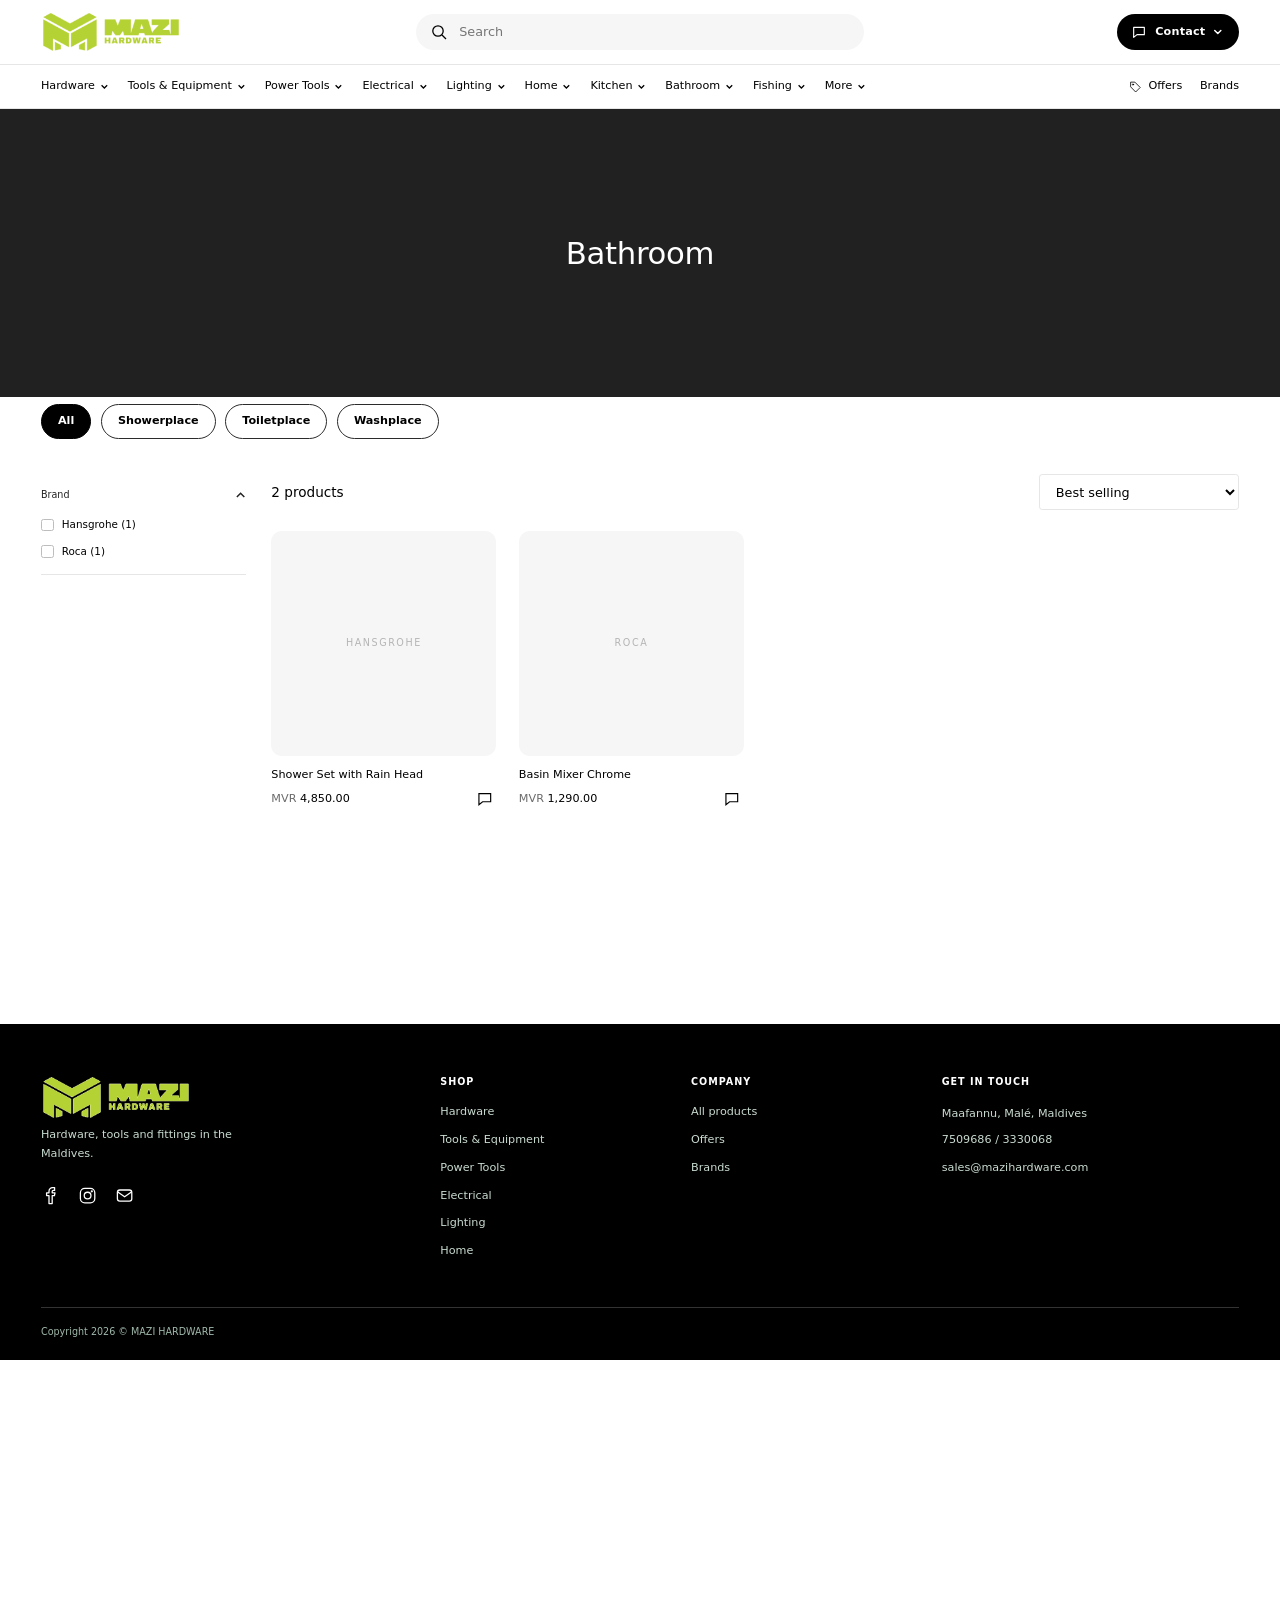
<file: bathroom.html>
<!DOCTYPE html>
<html lang="en"><head><meta charset="utf-8"><meta name="viewport" content="width=device-width, initial-scale=1">
<title>Bathroom – Mazi Hardware</title>
<meta name="description" content="Browse tools, tiles, paint, electrical, lighting and bathroom fittings from Mazi Hardware, Maldives.">
<link rel="stylesheet" href="style.css"></head><body data-cat="Bathroom">
<header id="hd"><div class="wrap top">
  <button class="burger" id="bg" aria-label="Menu"><svg width="26" height="26" fill="none" stroke="currentColor" stroke-width="1.6"><path d="M3 6h20M3 13h20M3 20h20"/></svg></button>
  <a href="index.html" class="logo"><img src="img/logo.png" alt="Mazi Hardware"></a>
  <form class="sb" id="sf"><button aria-label="Search"><svg width="22" height="22" fill="none" stroke="#000" stroke-width="1.6"><circle cx="10" cy="10" r="6.5"/><path d="m15 15 5 5"/></svg></button><input id="q" placeholder="Search" autocomplete="off"></form>
  <div class="contact" id="ct"><button class="cbtn2" id="ctb" type="button" aria-haspopup="true" aria-expanded="false"><svg viewBox="0 0 24 24"><path d="M4 5h16v11H9l-5 4z"/></svg><span>Contact</span><svg class="chv" viewBox="0 0 11 11" fill="none" stroke="currentColor" stroke-width="1.6"><path d="m2 4 3.5 3.5L9 4"/></svg></button><div class="cmenu" id="cm"><a id="hwa" target="_blank" rel="noreferrer"><i class="ci wa"><svg viewBox="0 0 24 24"><path d="M12 3a9 9 0 0 0-7.7 13.6L3 21l4.5-1.2A9 9 0 1 0 12 3z"/><path d="M9 8.5c0 3.5 3 6.5 6.5 6.5l1-1.6-2-1-1 .8c-1-.4-2-1.4-2.4-2.4l.8-1-1-2z"/></svg></i><span><b>WhatsApp</b><small>Chat with us</small></span></a><a id="hvb"><i class="ci vb"><svg viewBox="0 0 24 24"><path d="M6 4h12a3 3 0 0 1 3 3v8a3 3 0 0 1-3 3h-5l-4 3.5V18H6a3 3 0 0 1-3-3V7a3 3 0 0 1 3-3z"/><path d="M9.5 8c0 3 2.5 5.5 5.5 5.5l.8-1.4-1.8-.9-.8.7c-.9-.4-1.7-1.2-2-2.1l.7-.8-.9-1.8zM14 6.8a3.2 3.2 0 0 1 3 3"/></svg></i><span><b>Viber</b><small>Chat with us</small></span></a></div></div></div>
  <nav class="main"><div class="wrap"><ul id="navlist"></ul><div class="r"><a href="index.html#new"><svg viewBox="0 0 24 24"><path d="M3 12V4h8l10 10-8 8z"/><circle cx="7.5" cy="8.5" r="1.2"/></svg>Offers</a><a href="index.html#brands">Brands</a></div></div></nav></header>
<div class="blur" id="blur"></div><div class="ov" id="ov"></div>
<aside class="dr" id="dr"><div class="dh">Menu<button id="dx" aria-label="Close">×</button></div><div class="db" id="dm"></div></aside>
<main class="wrap page">
  <div class="crumb" id="cr"></div>
  <div class="sh"><h1 id="pt">Bathroom</h1><span id="cn" style="color:var(--mut)"></span></div>
  <div class="grid" id="grid"></div>
</main>
<footer id="contact"><div class="wrap"><div class="fg"><div><img src="img/logo.png" alt="Mazi Hardware"><p style="margin-top:14px">Hardware, tools and fittings in the Maldives.</p></div>
<div><h4>Contact</h4><p>Message us on WhatsApp or Viber to order.</p><a class="l" id="wa" target="_blank" rel="noreferrer">WhatsApp</a><a class="l" id="vb">Viber</a></div>
<div><h4>Browse</h4><div id="fb"></div></div></div><div class="cpr">© 2026 Mazi Hardware. All rights reserved.</div></div></footer>
<script src="script.js"></script></body></html>
</file>
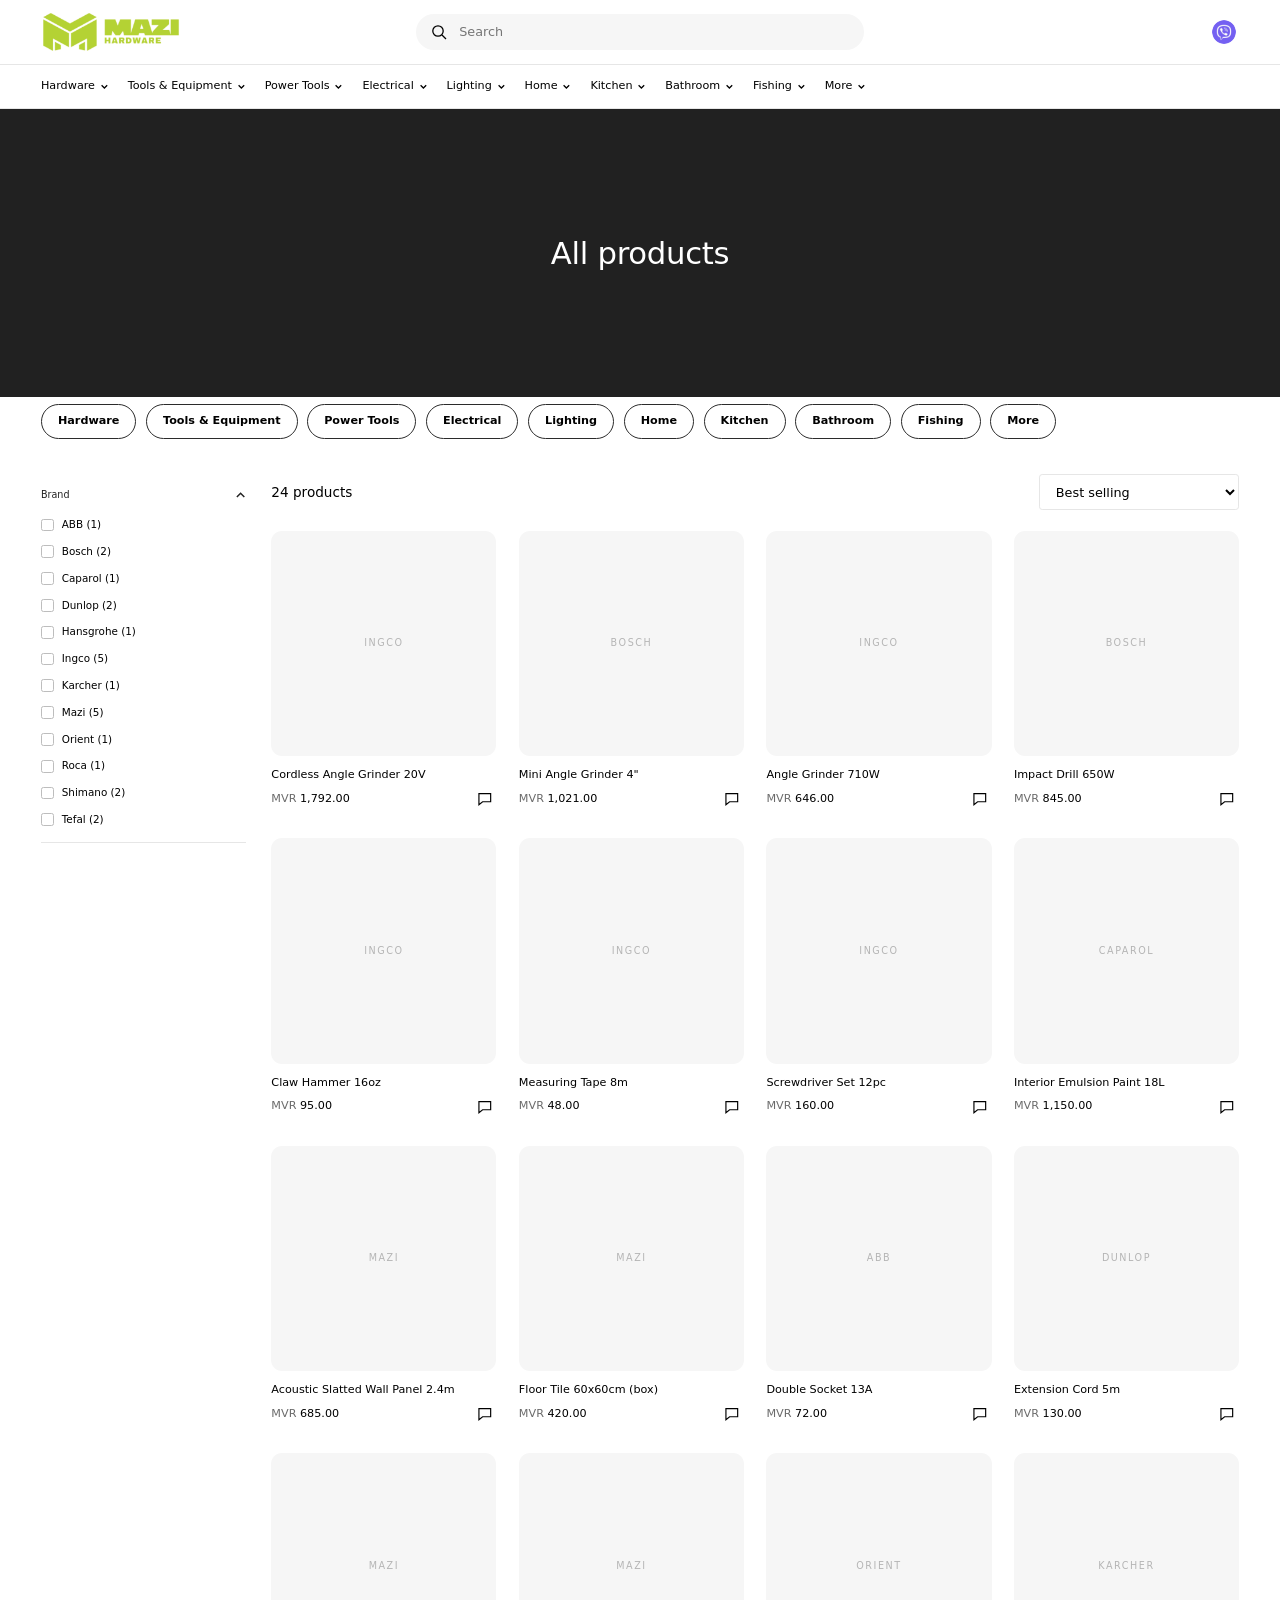
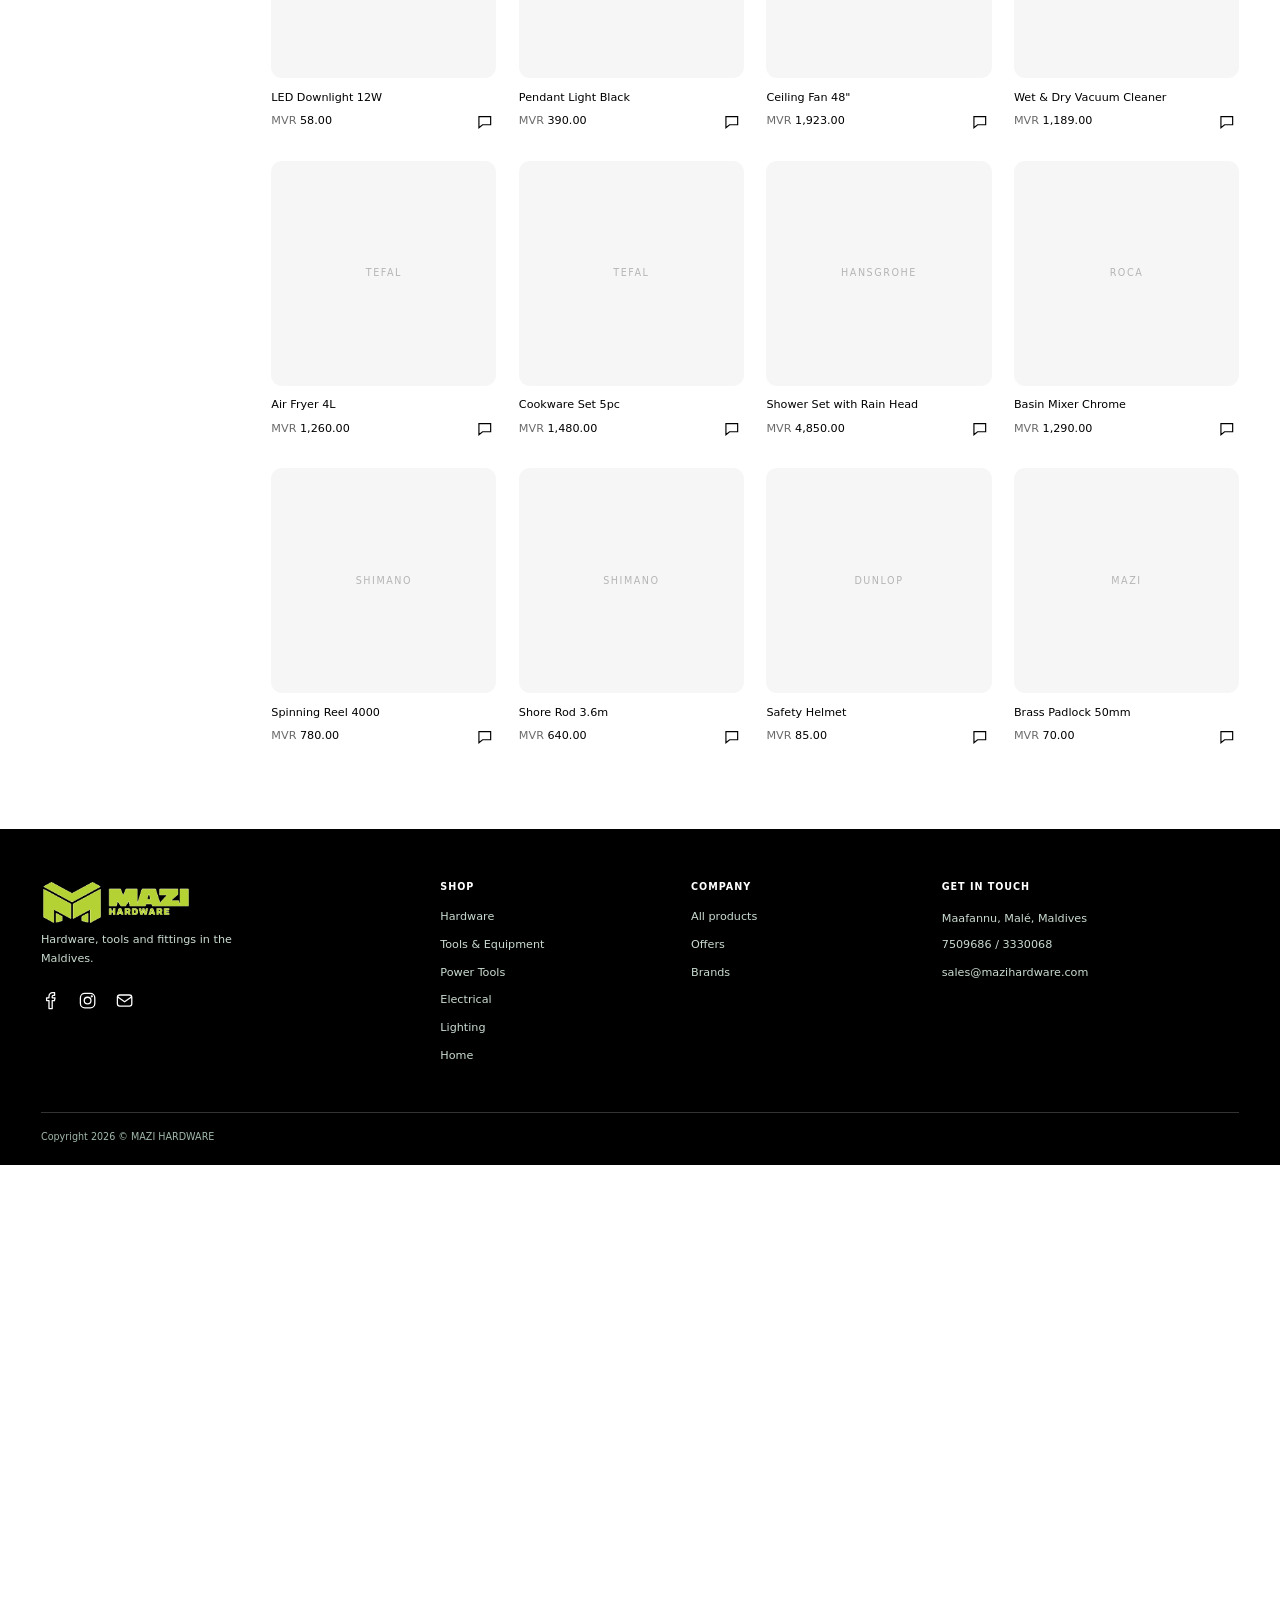
<file: catalog.html>
<!DOCTYPE html>
<html lang="en"><head><meta charset="utf-8"><meta name="viewport" content="width=device-width, initial-scale=1">
<title>Products – Mazi Hardware</title>
<meta name="description" content="Browse tools, tiles, paint, electrical, lighting and bathroom fittings from Mazi Hardware, Maldives.">
<link rel="stylesheet" href="style.css"></head><body>
<header id="hd"><div class="wrap top">
  <button class="burger" id="bg" aria-label="Menu"><svg width="26" height="26" fill="none" stroke="currentColor" stroke-width="1.6"><path d="M3 6h20M3 13h20M3 20h20"/></svg></button>
  <a href="index.html" class="logo"><img src="img/logo.png" alt="Mazi Hardware"></a>
  <form class="sb" id="sf"><button aria-label="Search"><svg width="22" height="22" fill="none" stroke="#000" stroke-width="1.6"><circle cx="10" cy="10" r="6.5"/><path d="m15 15 5 5"/></svg></button><input id="q" placeholder="Search" autocomplete="off"></form>
  <div class="contact"><a class="cbtn" id="hwa" target="_blank" rel="noreferrer" aria-label="WhatsApp" title="WhatsApp"><svg viewBox="0 0 24 24"><path d="M12 3a9 9 0 0 0-7.7 13.6L3 21l4.5-1.2A9 9 0 1 0 12 3z"/><path d="M9 8.5c0 3.5 3 6.5 6.5 6.5l1-1.6-2-1-1 .8c-1-.4-2-1.4-2.4-2.4l.8-1-1-2z"/></svg></a><a class="cbtn" id="hvb" aria-label="Viber" title="Viber"><svg viewBox="0 0 24 24"><path d="M6 4h12a3 3 0 0 1 3 3v8a3 3 0 0 1-3 3h-5l-4 3.5V18H6a3 3 0 0 1-3-3V7a3 3 0 0 1 3-3z"/><path d="M9.5 8c0 3 2.5 5.5 5.5 5.5l.8-1.4-1.8-.9-.8.7c-.9-.4-1.7-1.2-2-2.1l.7-.8-.9-1.8zM14 6.8a3.2 3.2 0 0 1 3 3"/></svg></a></div></div>
  <nav class="main"><div class="wrap"><ul id="navlist"></ul></div></nav></header>
<div class="blur" id="blur"></div><div class="ov" id="ov"></div>
<aside class="dr" id="dr"><div class="dh">Menu<button id="dx" aria-label="Close">×</button></div><div class="db" id="dm"></div></aside>
<main class="wrap page">
  <div class="crumb" id="cr"></div>
  <div class="sh"><h1 id="pt">All products</h1><span id="cn" style="color:var(--mut)"></span></div>
  <div class="chips" id="chips"></div>
  <div class="grid" id="grid"></div>
</main>
<footer id="contact"><div class="wrap"><div class="fg"><div><img src="img/logo.png" alt="Mazi Hardware"><p style="margin-top:14px">Hardware, tools and fittings in the Maldives.</p></div>
<div><h4>Contact</h4><p>Message us on WhatsApp or Viber to order.</p><a class="l" id="wa" target="_blank" rel="noreferrer">WhatsApp</a><a class="l" id="vb">Viber</a></div>
<div><h4>Browse</h4><div id="fb"></div></div></div><div class="cpr">© 2026 Mazi Hardware. All rights reserved.</div></div></footer>
<script src="script.js"></script></body></html>
</file>
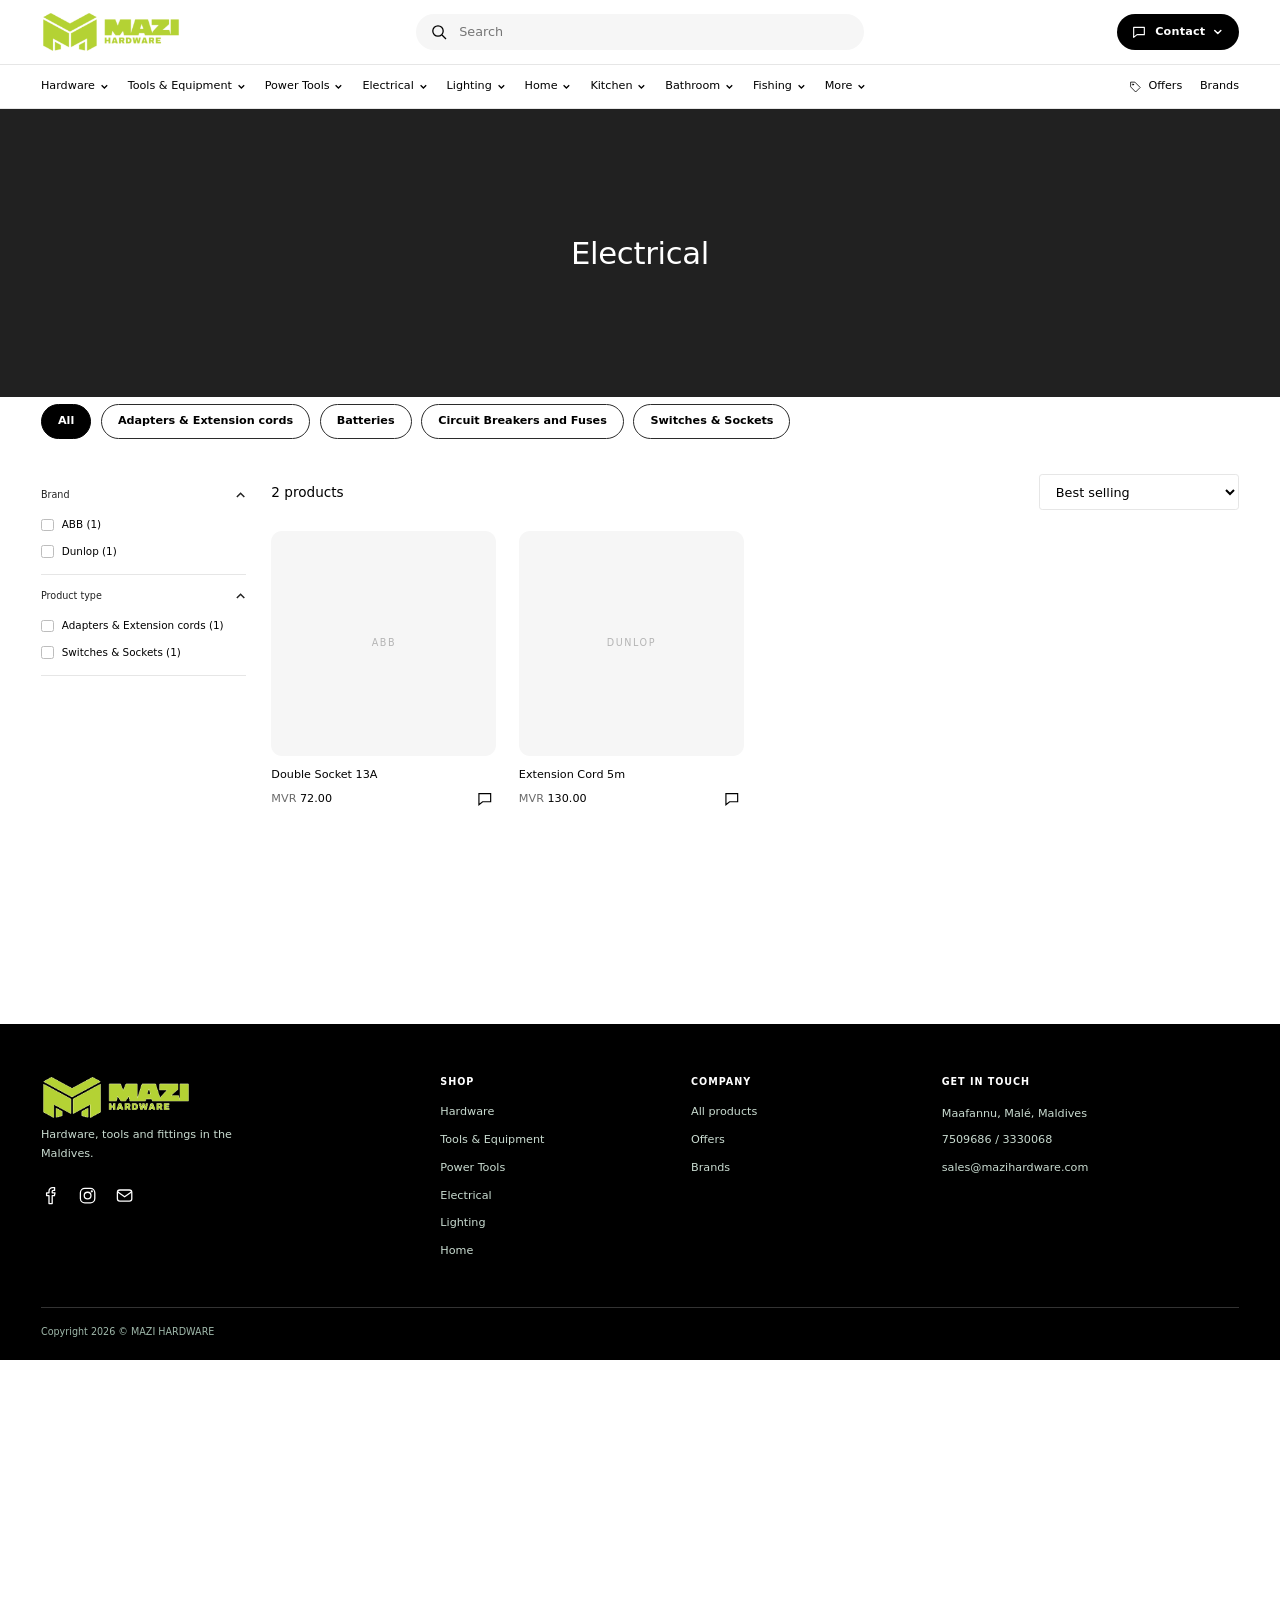
<file: electrical.html>
<!DOCTYPE html>
<html lang="en"><head><meta charset="utf-8"><meta name="viewport" content="width=device-width, initial-scale=1">
<title>Electrical – Mazi Hardware</title>
<meta name="description" content="Browse tools, tiles, paint, electrical, lighting and bathroom fittings from Mazi Hardware, Maldives.">
<link rel="stylesheet" href="style.css"></head><body data-cat="Electrical">
<header id="hd"><div class="wrap top">
  <button class="burger" id="bg" aria-label="Menu"><svg width="26" height="26" fill="none" stroke="currentColor" stroke-width="1.6"><path d="M3 6h20M3 13h20M3 20h20"/></svg></button>
  <a href="index.html" class="logo"><img src="img/logo.png" alt="Mazi Hardware"></a>
  <form class="sb" id="sf"><button aria-label="Search"><svg width="22" height="22" fill="none" stroke="#000" stroke-width="1.6"><circle cx="10" cy="10" r="6.5"/><path d="m15 15 5 5"/></svg></button><input id="q" placeholder="Search" autocomplete="off"></form>
  <div class="contact" id="ct"><button class="cbtn2" id="ctb" type="button" aria-haspopup="true" aria-expanded="false"><svg viewBox="0 0 24 24"><path d="M4 5h16v11H9l-5 4z"/></svg><span>Contact</span><svg class="chv" viewBox="0 0 11 11" fill="none" stroke="currentColor" stroke-width="1.6"><path d="m2 4 3.5 3.5L9 4"/></svg></button><div class="cmenu" id="cm"><a id="hwa" target="_blank" rel="noreferrer"><i class="ci wa"><svg viewBox="0 0 24 24"><path d="M12 3a9 9 0 0 0-7.7 13.6L3 21l4.5-1.2A9 9 0 1 0 12 3z"/><path d="M9 8.5c0 3.5 3 6.5 6.5 6.5l1-1.6-2-1-1 .8c-1-.4-2-1.4-2.4-2.4l.8-1-1-2z"/></svg></i><span><b>WhatsApp</b><small>Chat with us</small></span></a><a id="hvb"><i class="ci vb"><svg viewBox="0 0 24 24"><path d="M6 4h12a3 3 0 0 1 3 3v8a3 3 0 0 1-3 3h-5l-4 3.5V18H6a3 3 0 0 1-3-3V7a3 3 0 0 1 3-3z"/><path d="M9.5 8c0 3 2.5 5.5 5.5 5.5l.8-1.4-1.8-.9-.8.7c-.9-.4-1.7-1.2-2-2.1l.7-.8-.9-1.8zM14 6.8a3.2 3.2 0 0 1 3 3"/></svg></i><span><b>Viber</b><small>Chat with us</small></span></a></div></div></div>
  <nav class="main"><div class="wrap"><ul id="navlist"></ul><div class="r"><a href="index.html#new"><svg viewBox="0 0 24 24"><path d="M3 12V4h8l10 10-8 8z"/><circle cx="7.5" cy="8.5" r="1.2"/></svg>Offers</a><a href="index.html#brands">Brands</a></div></div></nav></header>
<div class="blur" id="blur"></div><div class="ov" id="ov"></div>
<aside class="dr" id="dr"><div class="dh">Menu<button id="dx" aria-label="Close">×</button></div><div class="db" id="dm"></div></aside>
<main class="wrap page">
  <div class="crumb" id="cr"></div>
  <div class="sh"><h1 id="pt">Electrical</h1><span id="cn" style="color:var(--mut)"></span></div>
  <div class="grid" id="grid"></div>
</main>
<footer id="contact"><div class="wrap"><div class="fg"><div><img src="img/logo.png" alt="Mazi Hardware"><p style="margin-top:14px">Hardware, tools and fittings in the Maldives.</p></div>
<div><h4>Contact</h4><p>Message us on WhatsApp or Viber to order.</p><a class="l" id="wa" target="_blank" rel="noreferrer">WhatsApp</a><a class="l" id="vb">Viber</a></div>
<div><h4>Browse</h4><div id="fb"></div></div></div><div class="cpr">© 2026 Mazi Hardware. All rights reserved.</div></div></footer>
<script src="script.js"></script></body></html>
</file>
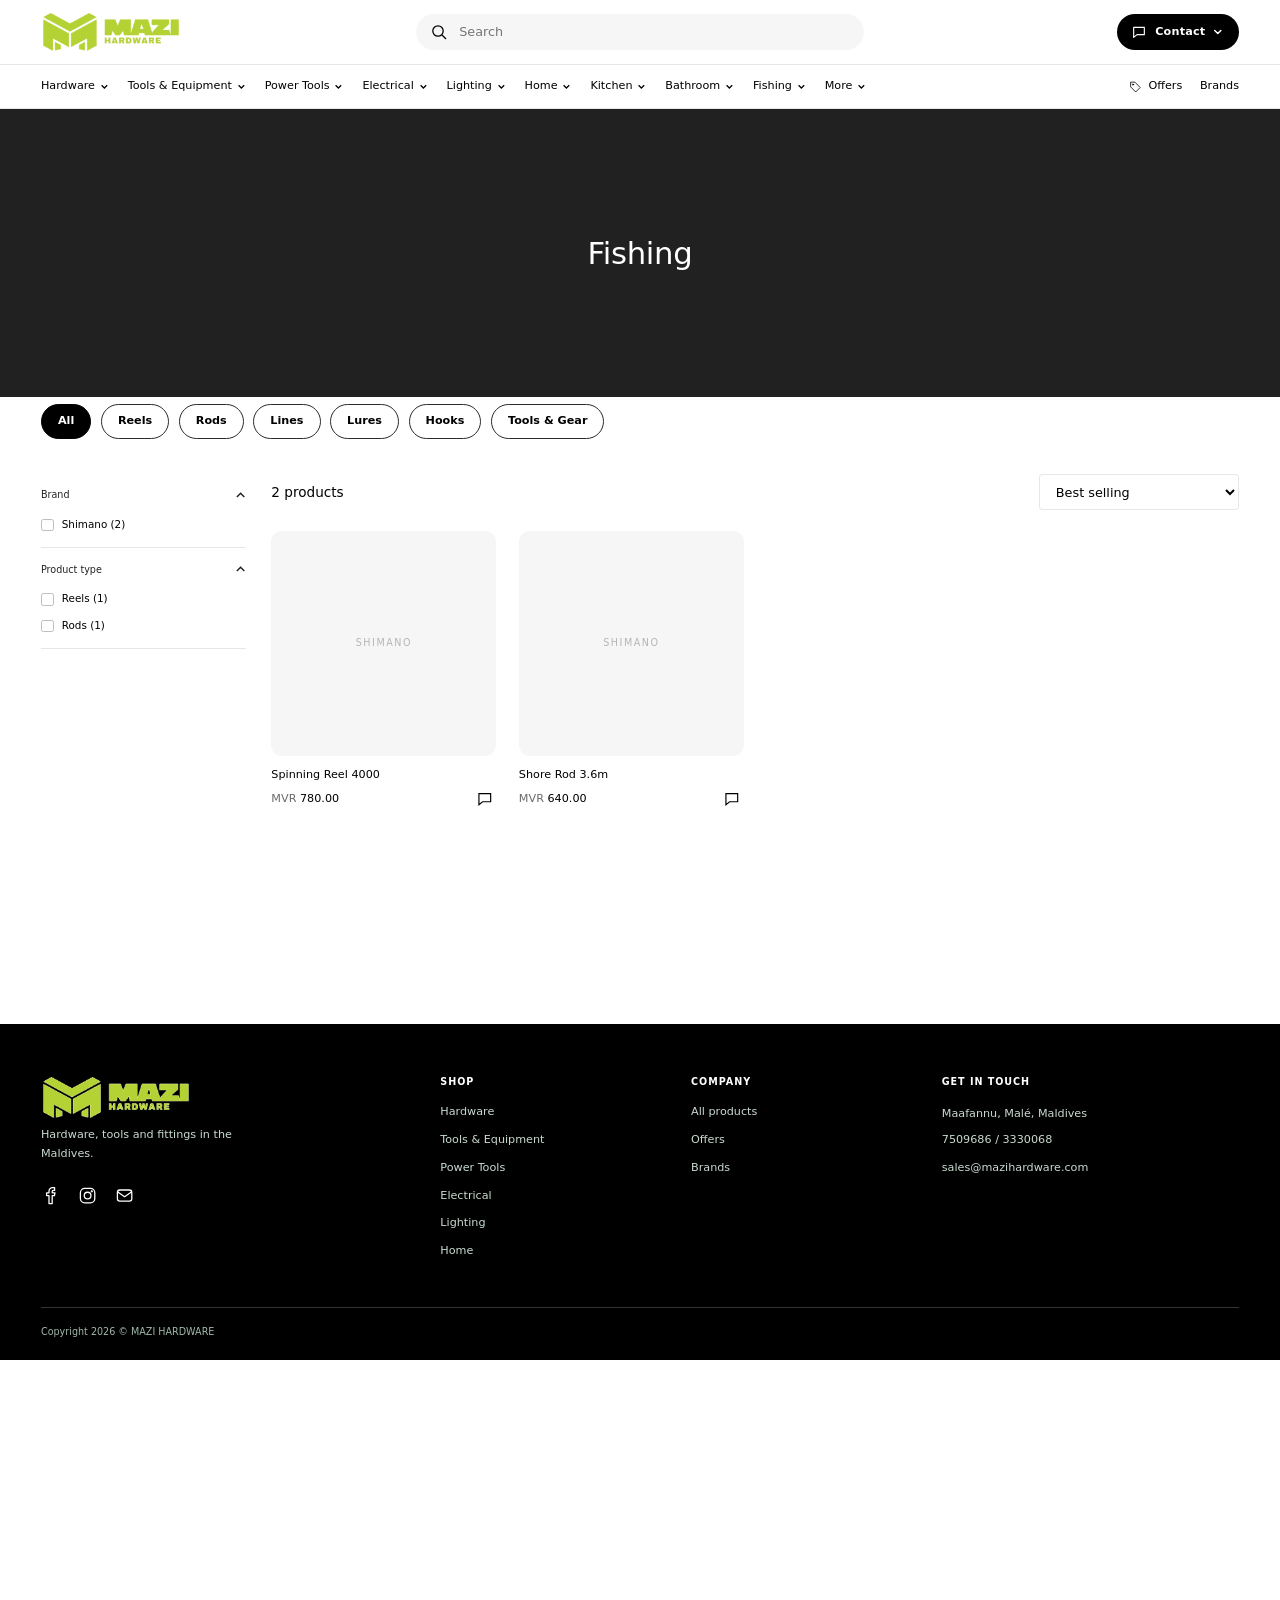
<file: fishing.html>
<!DOCTYPE html>
<html lang="en"><head><meta charset="utf-8"><meta name="viewport" content="width=device-width, initial-scale=1">
<title>Fishing – Mazi Hardware</title>
<meta name="description" content="Browse tools, tiles, paint, electrical, lighting and bathroom fittings from Mazi Hardware, Maldives.">
<link rel="stylesheet" href="style.css"></head><body data-cat="Fishing">
<header id="hd"><div class="wrap top">
  <button class="burger" id="bg" aria-label="Menu"><svg width="26" height="26" fill="none" stroke="currentColor" stroke-width="1.6"><path d="M3 6h20M3 13h20M3 20h20"/></svg></button>
  <a href="index.html" class="logo"><img src="img/logo.png" alt="Mazi Hardware"></a>
  <form class="sb" id="sf"><button aria-label="Search"><svg width="22" height="22" fill="none" stroke="#000" stroke-width="1.6"><circle cx="10" cy="10" r="6.5"/><path d="m15 15 5 5"/></svg></button><input id="q" placeholder="Search" autocomplete="off"></form>
  <div class="contact" id="ct"><button class="cbtn2" id="ctb" type="button" aria-haspopup="true" aria-expanded="false"><svg viewBox="0 0 24 24"><path d="M4 5h16v11H9l-5 4z"/></svg><span>Contact</span><svg class="chv" viewBox="0 0 11 11" fill="none" stroke="currentColor" stroke-width="1.6"><path d="m2 4 3.5 3.5L9 4"/></svg></button><div class="cmenu" id="cm"><a id="hwa" target="_blank" rel="noreferrer"><i class="ci wa"><svg viewBox="0 0 24 24"><path d="M12 3a9 9 0 0 0-7.7 13.6L3 21l4.5-1.2A9 9 0 1 0 12 3z"/><path d="M9 8.5c0 3.5 3 6.5 6.5 6.5l1-1.6-2-1-1 .8c-1-.4-2-1.4-2.4-2.4l.8-1-1-2z"/></svg></i><span><b>WhatsApp</b><small>Chat with us</small></span></a><a id="hvb"><i class="ci vb"><svg viewBox="0 0 24 24"><path d="M6 4h12a3 3 0 0 1 3 3v8a3 3 0 0 1-3 3h-5l-4 3.5V18H6a3 3 0 0 1-3-3V7a3 3 0 0 1 3-3z"/><path d="M9.5 8c0 3 2.5 5.5 5.5 5.5l.8-1.4-1.8-.9-.8.7c-.9-.4-1.7-1.2-2-2.1l.7-.8-.9-1.8zM14 6.8a3.2 3.2 0 0 1 3 3"/></svg></i><span><b>Viber</b><small>Chat with us</small></span></a></div></div></div>
  <nav class="main"><div class="wrap"><ul id="navlist"></ul><div class="r"><a href="index.html#new"><svg viewBox="0 0 24 24"><path d="M3 12V4h8l10 10-8 8z"/><circle cx="7.5" cy="8.5" r="1.2"/></svg>Offers</a><a href="index.html#brands">Brands</a></div></div></nav></header>
<div class="blur" id="blur"></div><div class="ov" id="ov"></div>
<aside class="dr" id="dr"><div class="dh">Menu<button id="dx" aria-label="Close">×</button></div><div class="db" id="dm"></div></aside>
<main class="wrap page">
  <div class="crumb" id="cr"></div>
  <div class="sh"><h1 id="pt">Fishing</h1><span id="cn" style="color:var(--mut)"></span></div>
  <div class="grid" id="grid"></div>
</main>
<footer id="contact"><div class="wrap"><div class="fg"><div><img src="img/logo.png" alt="Mazi Hardware"><p style="margin-top:14px">Hardware, tools and fittings in the Maldives.</p></div>
<div><h4>Contact</h4><p>Message us on WhatsApp or Viber to order.</p><a class="l" id="wa" target="_blank" rel="noreferrer">WhatsApp</a><a class="l" id="vb">Viber</a></div>
<div><h4>Browse</h4><div id="fb"></div></div></div><div class="cpr">© 2026 Mazi Hardware. All rights reserved.</div></div></footer>
<script src="script.js"></script></body></html>
</file>
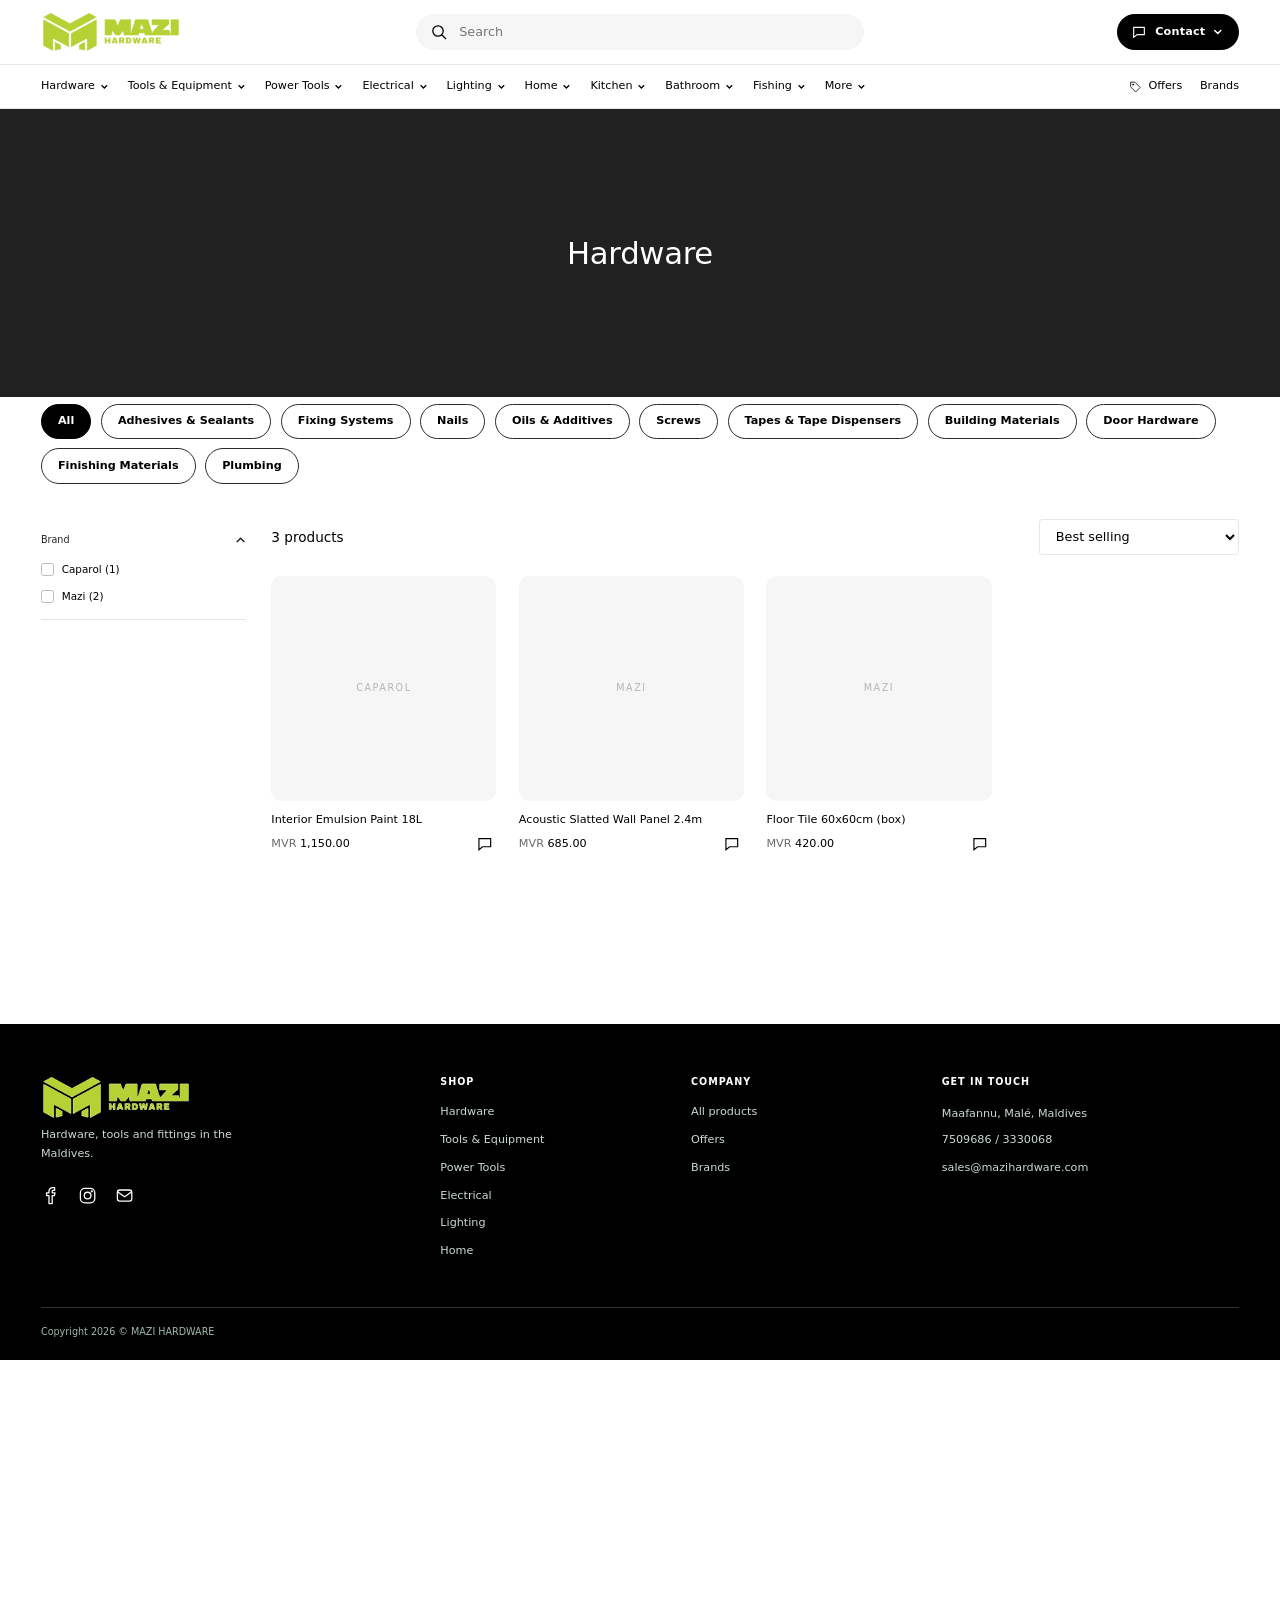
<file: hardware.html>
<!DOCTYPE html>
<html lang="en"><head><meta charset="utf-8"><meta name="viewport" content="width=device-width, initial-scale=1">
<title>Hardware – Mazi Hardware</title>
<meta name="description" content="Browse tools, tiles, paint, electrical, lighting and bathroom fittings from Mazi Hardware, Maldives.">
<link rel="stylesheet" href="style.css"></head><body data-cat="Hardware">
<header id="hd"><div class="wrap top">
  <button class="burger" id="bg" aria-label="Menu"><svg width="26" height="26" fill="none" stroke="currentColor" stroke-width="1.6"><path d="M3 6h20M3 13h20M3 20h20"/></svg></button>
  <a href="index.html" class="logo"><img src="img/logo.png" alt="Mazi Hardware"></a>
  <form class="sb" id="sf"><button aria-label="Search"><svg width="22" height="22" fill="none" stroke="#000" stroke-width="1.6"><circle cx="10" cy="10" r="6.5"/><path d="m15 15 5 5"/></svg></button><input id="q" placeholder="Search" autocomplete="off"></form>
  <div class="contact" id="ct"><button class="cbtn2" id="ctb" type="button" aria-haspopup="true" aria-expanded="false"><svg viewBox="0 0 24 24"><path d="M4 5h16v11H9l-5 4z"/></svg><span>Contact</span><svg class="chv" viewBox="0 0 11 11" fill="none" stroke="currentColor" stroke-width="1.6"><path d="m2 4 3.5 3.5L9 4"/></svg></button><div class="cmenu" id="cm"><a id="hwa" target="_blank" rel="noreferrer"><i class="ci wa"><svg viewBox="0 0 24 24"><path d="M12 3a9 9 0 0 0-7.7 13.6L3 21l4.5-1.2A9 9 0 1 0 12 3z"/><path d="M9 8.5c0 3.5 3 6.5 6.5 6.5l1-1.6-2-1-1 .8c-1-.4-2-1.4-2.4-2.4l.8-1-1-2z"/></svg></i><span><b>WhatsApp</b><small>Chat with us</small></span></a><a id="hvb"><i class="ci vb"><svg viewBox="0 0 24 24"><path d="M6 4h12a3 3 0 0 1 3 3v8a3 3 0 0 1-3 3h-5l-4 3.5V18H6a3 3 0 0 1-3-3V7a3 3 0 0 1 3-3z"/><path d="M9.5 8c0 3 2.5 5.5 5.5 5.5l.8-1.4-1.8-.9-.8.7c-.9-.4-1.7-1.2-2-2.1l.7-.8-.9-1.8zM14 6.8a3.2 3.2 0 0 1 3 3"/></svg></i><span><b>Viber</b><small>Chat with us</small></span></a></div></div></div>
  <nav class="main"><div class="wrap"><ul id="navlist"></ul><div class="r"><a href="index.html#new"><svg viewBox="0 0 24 24"><path d="M3 12V4h8l10 10-8 8z"/><circle cx="7.5" cy="8.5" r="1.2"/></svg>Offers</a><a href="index.html#brands">Brands</a></div></div></nav></header>
<div class="blur" id="blur"></div><div class="ov" id="ov"></div>
<aside class="dr" id="dr"><div class="dh">Menu<button id="dx" aria-label="Close">×</button></div><div class="db" id="dm"></div></aside>
<main class="wrap page">
  <div class="crumb" id="cr"></div>
  <div class="sh"><h1 id="pt">Hardware</h1><span id="cn" style="color:var(--mut)"></span></div>
  <div class="grid" id="grid"></div>
</main>
<footer id="contact"><div class="wrap"><div class="fg"><div><img src="img/logo.png" alt="Mazi Hardware"><p style="margin-top:14px">Hardware, tools and fittings in the Maldives.</p></div>
<div><h4>Contact</h4><p>Message us on WhatsApp or Viber to order.</p><a class="l" id="wa" target="_blank" rel="noreferrer">WhatsApp</a><a class="l" id="vb">Viber</a></div>
<div><h4>Browse</h4><div id="fb"></div></div></div><div class="cpr">© 2026 Mazi Hardware. All rights reserved.</div></div></footer>
<script src="script.js"></script></body></html>
</file>
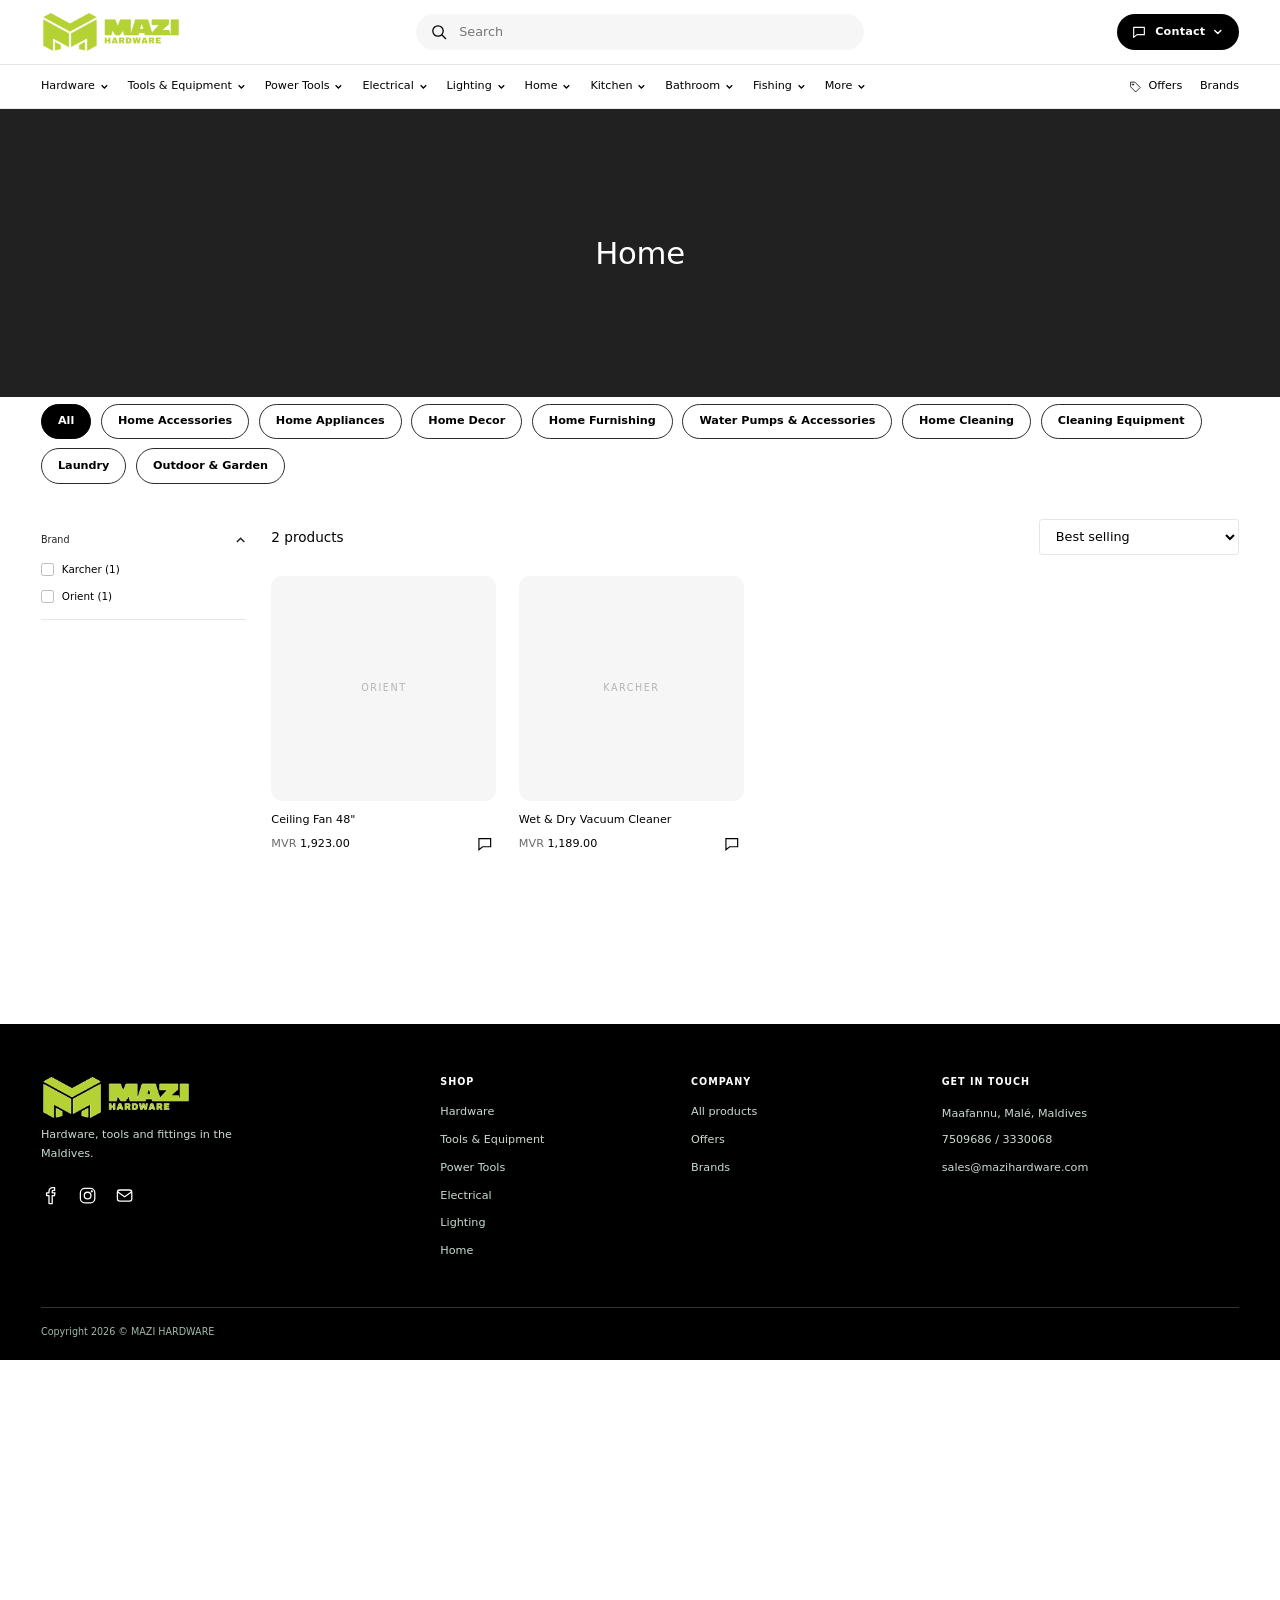
<file: home.html>
<!DOCTYPE html>
<html lang="en"><head><meta charset="utf-8"><meta name="viewport" content="width=device-width, initial-scale=1">
<title>Home – Mazi Hardware</title>
<meta name="description" content="Browse tools, tiles, paint, electrical, lighting and bathroom fittings from Mazi Hardware, Maldives.">
<link rel="stylesheet" href="style.css"></head><body data-cat="Home">
<header id="hd"><div class="wrap top">
  <button class="burger" id="bg" aria-label="Menu"><svg width="26" height="26" fill="none" stroke="currentColor" stroke-width="1.6"><path d="M3 6h20M3 13h20M3 20h20"/></svg></button>
  <a href="index.html" class="logo"><img src="img/logo.png" alt="Mazi Hardware"></a>
  <form class="sb" id="sf"><button aria-label="Search"><svg width="22" height="22" fill="none" stroke="#000" stroke-width="1.6"><circle cx="10" cy="10" r="6.5"/><path d="m15 15 5 5"/></svg></button><input id="q" placeholder="Search" autocomplete="off"></form>
  <div class="contact" id="ct"><button class="cbtn2" id="ctb" type="button" aria-haspopup="true" aria-expanded="false"><svg viewBox="0 0 24 24"><path d="M4 5h16v11H9l-5 4z"/></svg><span>Contact</span><svg class="chv" viewBox="0 0 11 11" fill="none" stroke="currentColor" stroke-width="1.6"><path d="m2 4 3.5 3.5L9 4"/></svg></button><div class="cmenu" id="cm"><a id="hwa" target="_blank" rel="noreferrer"><i class="ci wa"><svg viewBox="0 0 24 24"><path d="M12 3a9 9 0 0 0-7.7 13.6L3 21l4.5-1.2A9 9 0 1 0 12 3z"/><path d="M9 8.5c0 3.5 3 6.5 6.5 6.5l1-1.6-2-1-1 .8c-1-.4-2-1.4-2.4-2.4l.8-1-1-2z"/></svg></i><span><b>WhatsApp</b><small>Chat with us</small></span></a><a id="hvb"><i class="ci vb"><svg viewBox="0 0 24 24"><path d="M6 4h12a3 3 0 0 1 3 3v8a3 3 0 0 1-3 3h-5l-4 3.5V18H6a3 3 0 0 1-3-3V7a3 3 0 0 1 3-3z"/><path d="M9.5 8c0 3 2.5 5.5 5.5 5.5l.8-1.4-1.8-.9-.8.7c-.9-.4-1.7-1.2-2-2.1l.7-.8-.9-1.8zM14 6.8a3.2 3.2 0 0 1 3 3"/></svg></i><span><b>Viber</b><small>Chat with us</small></span></a></div></div></div>
  <nav class="main"><div class="wrap"><ul id="navlist"></ul><div class="r"><a href="index.html#new"><svg viewBox="0 0 24 24"><path d="M3 12V4h8l10 10-8 8z"/><circle cx="7.5" cy="8.5" r="1.2"/></svg>Offers</a><a href="index.html#brands">Brands</a></div></div></nav></header>
<div class="blur" id="blur"></div><div class="ov" id="ov"></div>
<aside class="dr" id="dr"><div class="dh">Menu<button id="dx" aria-label="Close">×</button></div><div class="db" id="dm"></div></aside>
<main class="wrap page">
  <div class="crumb" id="cr"></div>
  <div class="sh"><h1 id="pt">Home</h1><span id="cn" style="color:var(--mut)"></span></div>
  <div class="grid" id="grid"></div>
</main>
<footer id="contact"><div class="wrap"><div class="fg"><div><img src="img/logo.png" alt="Mazi Hardware"><p style="margin-top:14px">Hardware, tools and fittings in the Maldives.</p></div>
<div><h4>Contact</h4><p>Message us on WhatsApp or Viber to order.</p><a class="l" id="wa" target="_blank" rel="noreferrer">WhatsApp</a><a class="l" id="vb">Viber</a></div>
<div><h4>Browse</h4><div id="fb"></div></div></div><div class="cpr">© 2026 Mazi Hardware. All rights reserved.</div></div></footer>
<script src="script.js"></script></body></html>
</file>
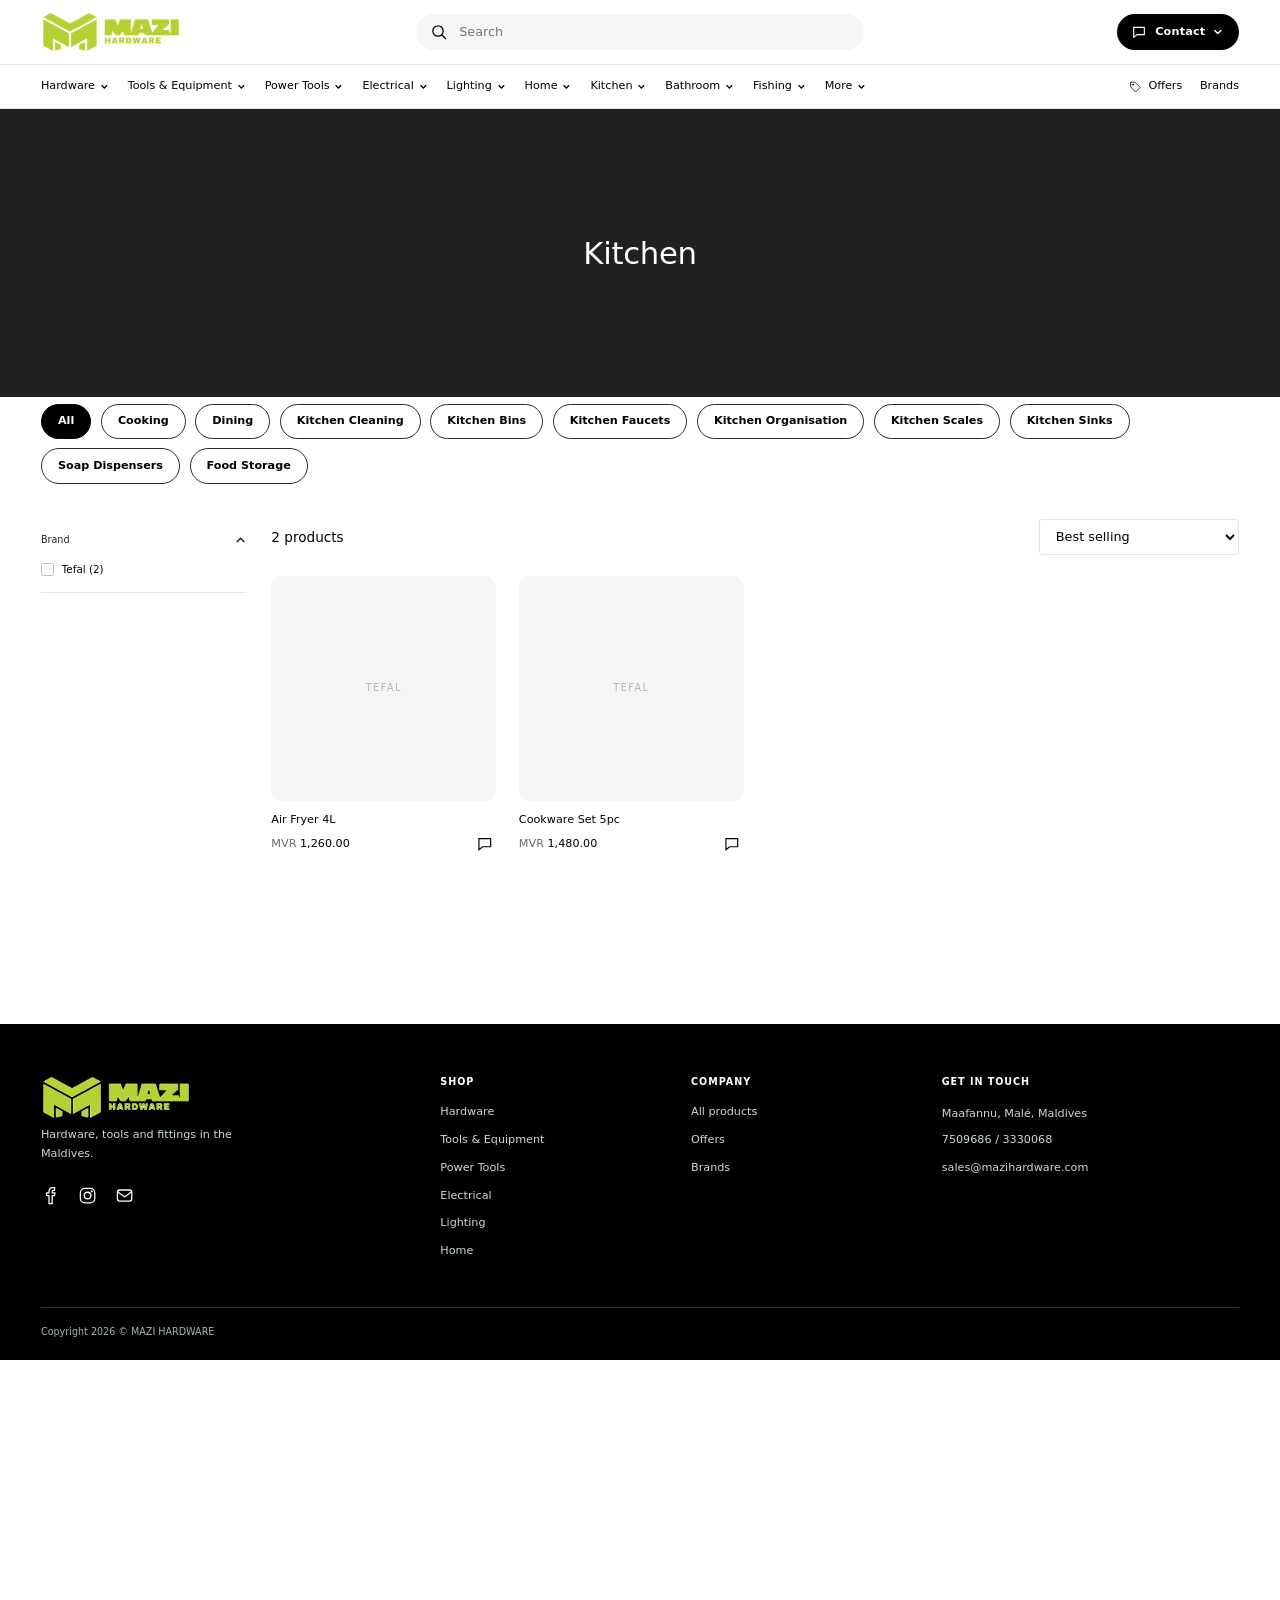
<file: kitchen.html>
<!DOCTYPE html>
<html lang="en"><head><meta charset="utf-8"><meta name="viewport" content="width=device-width, initial-scale=1">
<title>Kitchen – Mazi Hardware</title>
<meta name="description" content="Browse tools, tiles, paint, electrical, lighting and bathroom fittings from Mazi Hardware, Maldives.">
<link rel="stylesheet" href="style.css"></head><body data-cat="Kitchen">
<header id="hd"><div class="wrap top">
  <button class="burger" id="bg" aria-label="Menu"><svg width="26" height="26" fill="none" stroke="currentColor" stroke-width="1.6"><path d="M3 6h20M3 13h20M3 20h20"/></svg></button>
  <a href="index.html" class="logo"><img src="img/logo.png" alt="Mazi Hardware"></a>
  <form class="sb" id="sf"><button aria-label="Search"><svg width="22" height="22" fill="none" stroke="#000" stroke-width="1.6"><circle cx="10" cy="10" r="6.5"/><path d="m15 15 5 5"/></svg></button><input id="q" placeholder="Search" autocomplete="off"></form>
  <div class="contact" id="ct"><button class="cbtn2" id="ctb" type="button" aria-haspopup="true" aria-expanded="false"><svg viewBox="0 0 24 24"><path d="M4 5h16v11H9l-5 4z"/></svg><span>Contact</span><svg class="chv" viewBox="0 0 11 11" fill="none" stroke="currentColor" stroke-width="1.6"><path d="m2 4 3.5 3.5L9 4"/></svg></button><div class="cmenu" id="cm"><a id="hwa" target="_blank" rel="noreferrer"><i class="ci wa"><svg viewBox="0 0 24 24"><path d="M12 3a9 9 0 0 0-7.7 13.6L3 21l4.5-1.2A9 9 0 1 0 12 3z"/><path d="M9 8.5c0 3.5 3 6.5 6.5 6.5l1-1.6-2-1-1 .8c-1-.4-2-1.4-2.4-2.4l.8-1-1-2z"/></svg></i><span><b>WhatsApp</b><small>Chat with us</small></span></a><a id="hvb"><i class="ci vb"><svg viewBox="0 0 24 24"><path d="M6 4h12a3 3 0 0 1 3 3v8a3 3 0 0 1-3 3h-5l-4 3.5V18H6a3 3 0 0 1-3-3V7a3 3 0 0 1 3-3z"/><path d="M9.5 8c0 3 2.5 5.5 5.5 5.5l.8-1.4-1.8-.9-.8.7c-.9-.4-1.7-1.2-2-2.1l.7-.8-.9-1.8zM14 6.8a3.2 3.2 0 0 1 3 3"/></svg></i><span><b>Viber</b><small>Chat with us</small></span></a></div></div></div>
  <nav class="main"><div class="wrap"><ul id="navlist"></ul><div class="r"><a href="index.html#new"><svg viewBox="0 0 24 24"><path d="M3 12V4h8l10 10-8 8z"/><circle cx="7.5" cy="8.5" r="1.2"/></svg>Offers</a><a href="index.html#brands">Brands</a></div></div></nav></header>
<div class="blur" id="blur"></div><div class="ov" id="ov"></div>
<aside class="dr" id="dr"><div class="dh">Menu<button id="dx" aria-label="Close">×</button></div><div class="db" id="dm"></div></aside>
<main class="wrap page">
  <div class="crumb" id="cr"></div>
  <div class="sh"><h1 id="pt">Kitchen</h1><span id="cn" style="color:var(--mut)"></span></div>
  <div class="grid" id="grid"></div>
</main>
<footer id="contact"><div class="wrap"><div class="fg"><div><img src="img/logo.png" alt="Mazi Hardware"><p style="margin-top:14px">Hardware, tools and fittings in the Maldives.</p></div>
<div><h4>Contact</h4><p>Message us on WhatsApp or Viber to order.</p><a class="l" id="wa" target="_blank" rel="noreferrer">WhatsApp</a><a class="l" id="vb">Viber</a></div>
<div><h4>Browse</h4><div id="fb"></div></div></div><div class="cpr">© 2026 Mazi Hardware. All rights reserved.</div></div></footer>
<script src="script.js"></script></body></html>
</file>
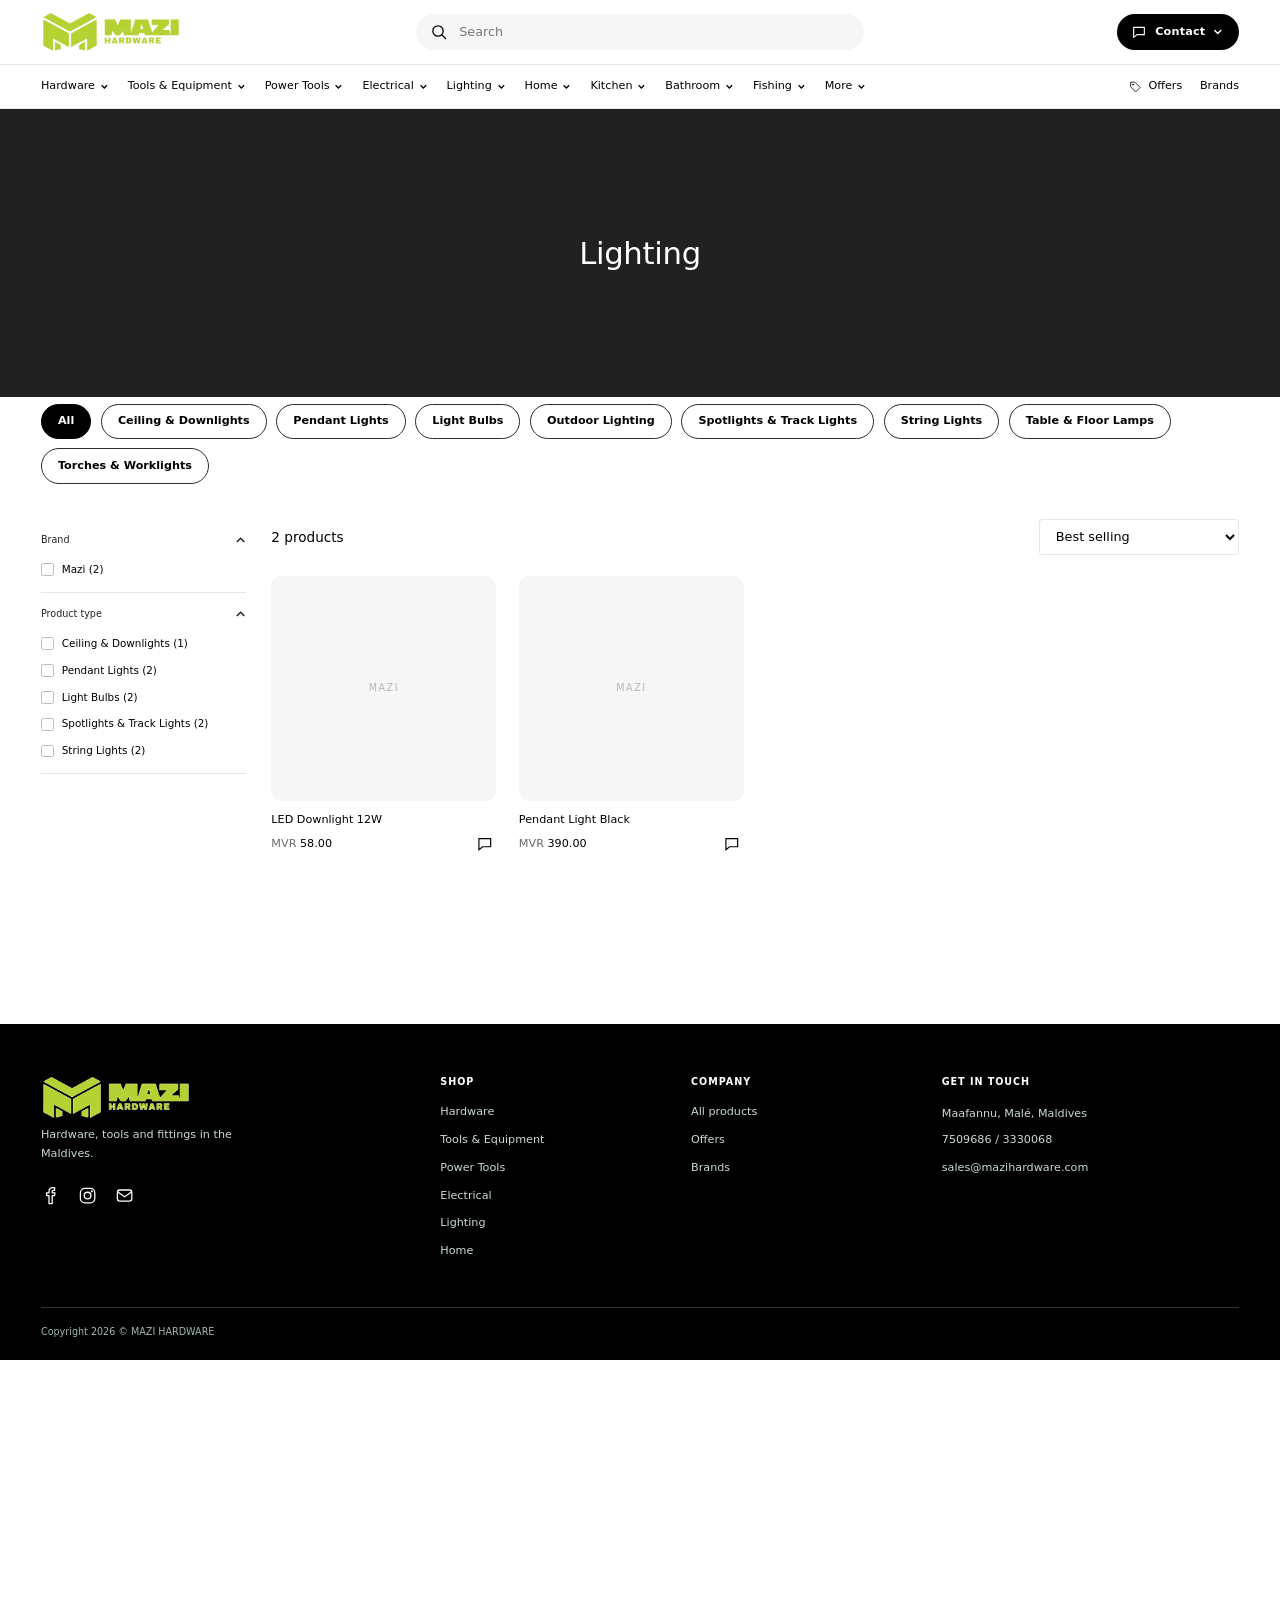
<file: lighting.html>
<!DOCTYPE html>
<html lang="en"><head><meta charset="utf-8"><meta name="viewport" content="width=device-width, initial-scale=1">
<title>Lighting – Mazi Hardware</title>
<meta name="description" content="Browse tools, tiles, paint, electrical, lighting and bathroom fittings from Mazi Hardware, Maldives.">
<link rel="stylesheet" href="style.css"></head><body data-cat="Lighting">
<header id="hd"><div class="wrap top">
  <button class="burger" id="bg" aria-label="Menu"><svg width="26" height="26" fill="none" stroke="currentColor" stroke-width="1.6"><path d="M3 6h20M3 13h20M3 20h20"/></svg></button>
  <a href="index.html" class="logo"><img src="img/logo.png" alt="Mazi Hardware"></a>
  <form class="sb" id="sf"><button aria-label="Search"><svg width="22" height="22" fill="none" stroke="#000" stroke-width="1.6"><circle cx="10" cy="10" r="6.5"/><path d="m15 15 5 5"/></svg></button><input id="q" placeholder="Search" autocomplete="off"></form>
  <div class="contact" id="ct"><button class="cbtn2" id="ctb" type="button" aria-haspopup="true" aria-expanded="false"><svg viewBox="0 0 24 24"><path d="M4 5h16v11H9l-5 4z"/></svg><span>Contact</span><svg class="chv" viewBox="0 0 11 11" fill="none" stroke="currentColor" stroke-width="1.6"><path d="m2 4 3.5 3.5L9 4"/></svg></button><div class="cmenu" id="cm"><a id="hwa" target="_blank" rel="noreferrer"><i class="ci wa"><svg viewBox="0 0 24 24"><path d="M12 3a9 9 0 0 0-7.7 13.6L3 21l4.5-1.2A9 9 0 1 0 12 3z"/><path d="M9 8.5c0 3.5 3 6.5 6.5 6.5l1-1.6-2-1-1 .8c-1-.4-2-1.4-2.4-2.4l.8-1-1-2z"/></svg></i><span><b>WhatsApp</b><small>Chat with us</small></span></a><a id="hvb"><i class="ci vb"><svg viewBox="0 0 24 24"><path d="M6 4h12a3 3 0 0 1 3 3v8a3 3 0 0 1-3 3h-5l-4 3.5V18H6a3 3 0 0 1-3-3V7a3 3 0 0 1 3-3z"/><path d="M9.5 8c0 3 2.5 5.5 5.5 5.5l.8-1.4-1.8-.9-.8.7c-.9-.4-1.7-1.2-2-2.1l.7-.8-.9-1.8zM14 6.8a3.2 3.2 0 0 1 3 3"/></svg></i><span><b>Viber</b><small>Chat with us</small></span></a></div></div></div>
  <nav class="main"><div class="wrap"><ul id="navlist"></ul><div class="r"><a href="index.html#new"><svg viewBox="0 0 24 24"><path d="M3 12V4h8l10 10-8 8z"/><circle cx="7.5" cy="8.5" r="1.2"/></svg>Offers</a><a href="index.html#brands">Brands</a></div></div></nav></header>
<div class="blur" id="blur"></div><div class="ov" id="ov"></div>
<aside class="dr" id="dr"><div class="dh">Menu<button id="dx" aria-label="Close">×</button></div><div class="db" id="dm"></div></aside>
<main class="wrap page">
  <div class="crumb" id="cr"></div>
  <div class="sh"><h1 id="pt">Lighting</h1><span id="cn" style="color:var(--mut)"></span></div>
  <div class="grid" id="grid"></div>
</main>
<footer id="contact"><div class="wrap"><div class="fg"><div><img src="img/logo.png" alt="Mazi Hardware"><p style="margin-top:14px">Hardware, tools and fittings in the Maldives.</p></div>
<div><h4>Contact</h4><p>Message us on WhatsApp or Viber to order.</p><a class="l" id="wa" target="_blank" rel="noreferrer">WhatsApp</a><a class="l" id="vb">Viber</a></div>
<div><h4>Browse</h4><div id="fb"></div></div></div><div class="cpr">© 2026 Mazi Hardware. All rights reserved.</div></div></footer>
<script src="script.js"></script></body></html>
</file>
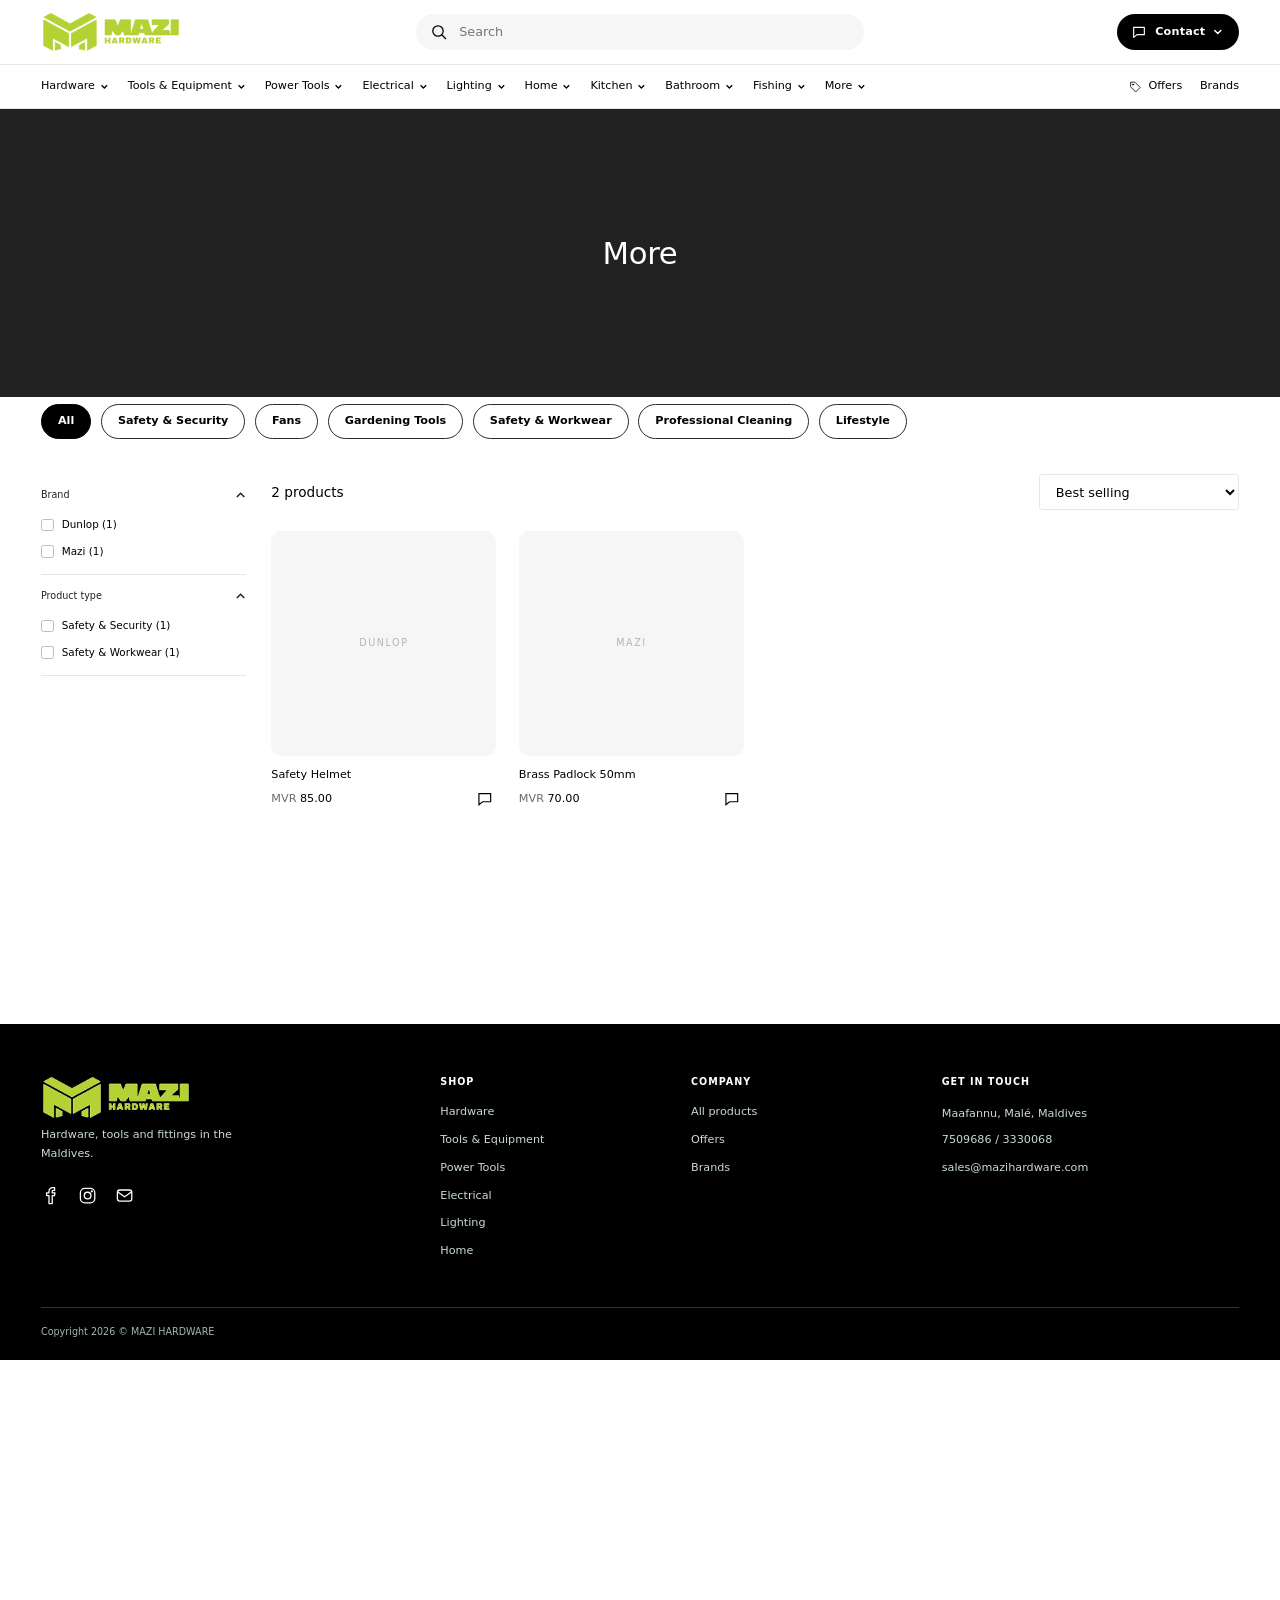
<file: more.html>
<!DOCTYPE html>
<html lang="en"><head><meta charset="utf-8"><meta name="viewport" content="width=device-width, initial-scale=1">
<title>More – Mazi Hardware</title>
<meta name="description" content="Browse tools, tiles, paint, electrical, lighting and bathroom fittings from Mazi Hardware, Maldives.">
<link rel="stylesheet" href="style.css"></head><body data-cat="More">
<header id="hd"><div class="wrap top">
  <button class="burger" id="bg" aria-label="Menu"><svg width="26" height="26" fill="none" stroke="currentColor" stroke-width="1.6"><path d="M3 6h20M3 13h20M3 20h20"/></svg></button>
  <a href="index.html" class="logo"><img src="img/logo.png" alt="Mazi Hardware"></a>
  <form class="sb" id="sf"><button aria-label="Search"><svg width="22" height="22" fill="none" stroke="#000" stroke-width="1.6"><circle cx="10" cy="10" r="6.5"/><path d="m15 15 5 5"/></svg></button><input id="q" placeholder="Search" autocomplete="off"></form>
  <div class="contact" id="ct"><button class="cbtn2" id="ctb" type="button" aria-haspopup="true" aria-expanded="false"><svg viewBox="0 0 24 24"><path d="M4 5h16v11H9l-5 4z"/></svg><span>Contact</span><svg class="chv" viewBox="0 0 11 11" fill="none" stroke="currentColor" stroke-width="1.6"><path d="m2 4 3.5 3.5L9 4"/></svg></button><div class="cmenu" id="cm"><a id="hwa" target="_blank" rel="noreferrer"><i class="ci wa"><svg viewBox="0 0 24 24"><path d="M12 3a9 9 0 0 0-7.7 13.6L3 21l4.5-1.2A9 9 0 1 0 12 3z"/><path d="M9 8.5c0 3.5 3 6.5 6.5 6.5l1-1.6-2-1-1 .8c-1-.4-2-1.4-2.4-2.4l.8-1-1-2z"/></svg></i><span><b>WhatsApp</b><small>Chat with us</small></span></a><a id="hvb"><i class="ci vb"><svg viewBox="0 0 24 24"><path d="M6 4h12a3 3 0 0 1 3 3v8a3 3 0 0 1-3 3h-5l-4 3.5V18H6a3 3 0 0 1-3-3V7a3 3 0 0 1 3-3z"/><path d="M9.5 8c0 3 2.5 5.5 5.5 5.5l.8-1.4-1.8-.9-.8.7c-.9-.4-1.7-1.2-2-2.1l.7-.8-.9-1.8zM14 6.8a3.2 3.2 0 0 1 3 3"/></svg></i><span><b>Viber</b><small>Chat with us</small></span></a></div></div></div>
  <nav class="main"><div class="wrap"><ul id="navlist"></ul><div class="r"><a href="index.html#new"><svg viewBox="0 0 24 24"><path d="M3 12V4h8l10 10-8 8z"/><circle cx="7.5" cy="8.5" r="1.2"/></svg>Offers</a><a href="index.html#brands">Brands</a></div></div></nav></header>
<div class="blur" id="blur"></div><div class="ov" id="ov"></div>
<aside class="dr" id="dr"><div class="dh">Menu<button id="dx" aria-label="Close">×</button></div><div class="db" id="dm"></div></aside>
<main class="wrap page">
  <div class="crumb" id="cr"></div>
  <div class="sh"><h1 id="pt">More</h1><span id="cn" style="color:var(--mut)"></span></div>
  <div class="grid" id="grid"></div>
</main>
<footer id="contact"><div class="wrap"><div class="fg"><div><img src="img/logo.png" alt="Mazi Hardware"><p style="margin-top:14px">Hardware, tools and fittings in the Maldives.</p></div>
<div><h4>Contact</h4><p>Message us on WhatsApp or Viber to order.</p><a class="l" id="wa" target="_blank" rel="noreferrer">WhatsApp</a><a class="l" id="vb">Viber</a></div>
<div><h4>Browse</h4><div id="fb"></div></div></div><div class="cpr">© 2026 Mazi Hardware. All rights reserved.</div></div></footer>
<script src="script.js"></script></body></html>
</file>
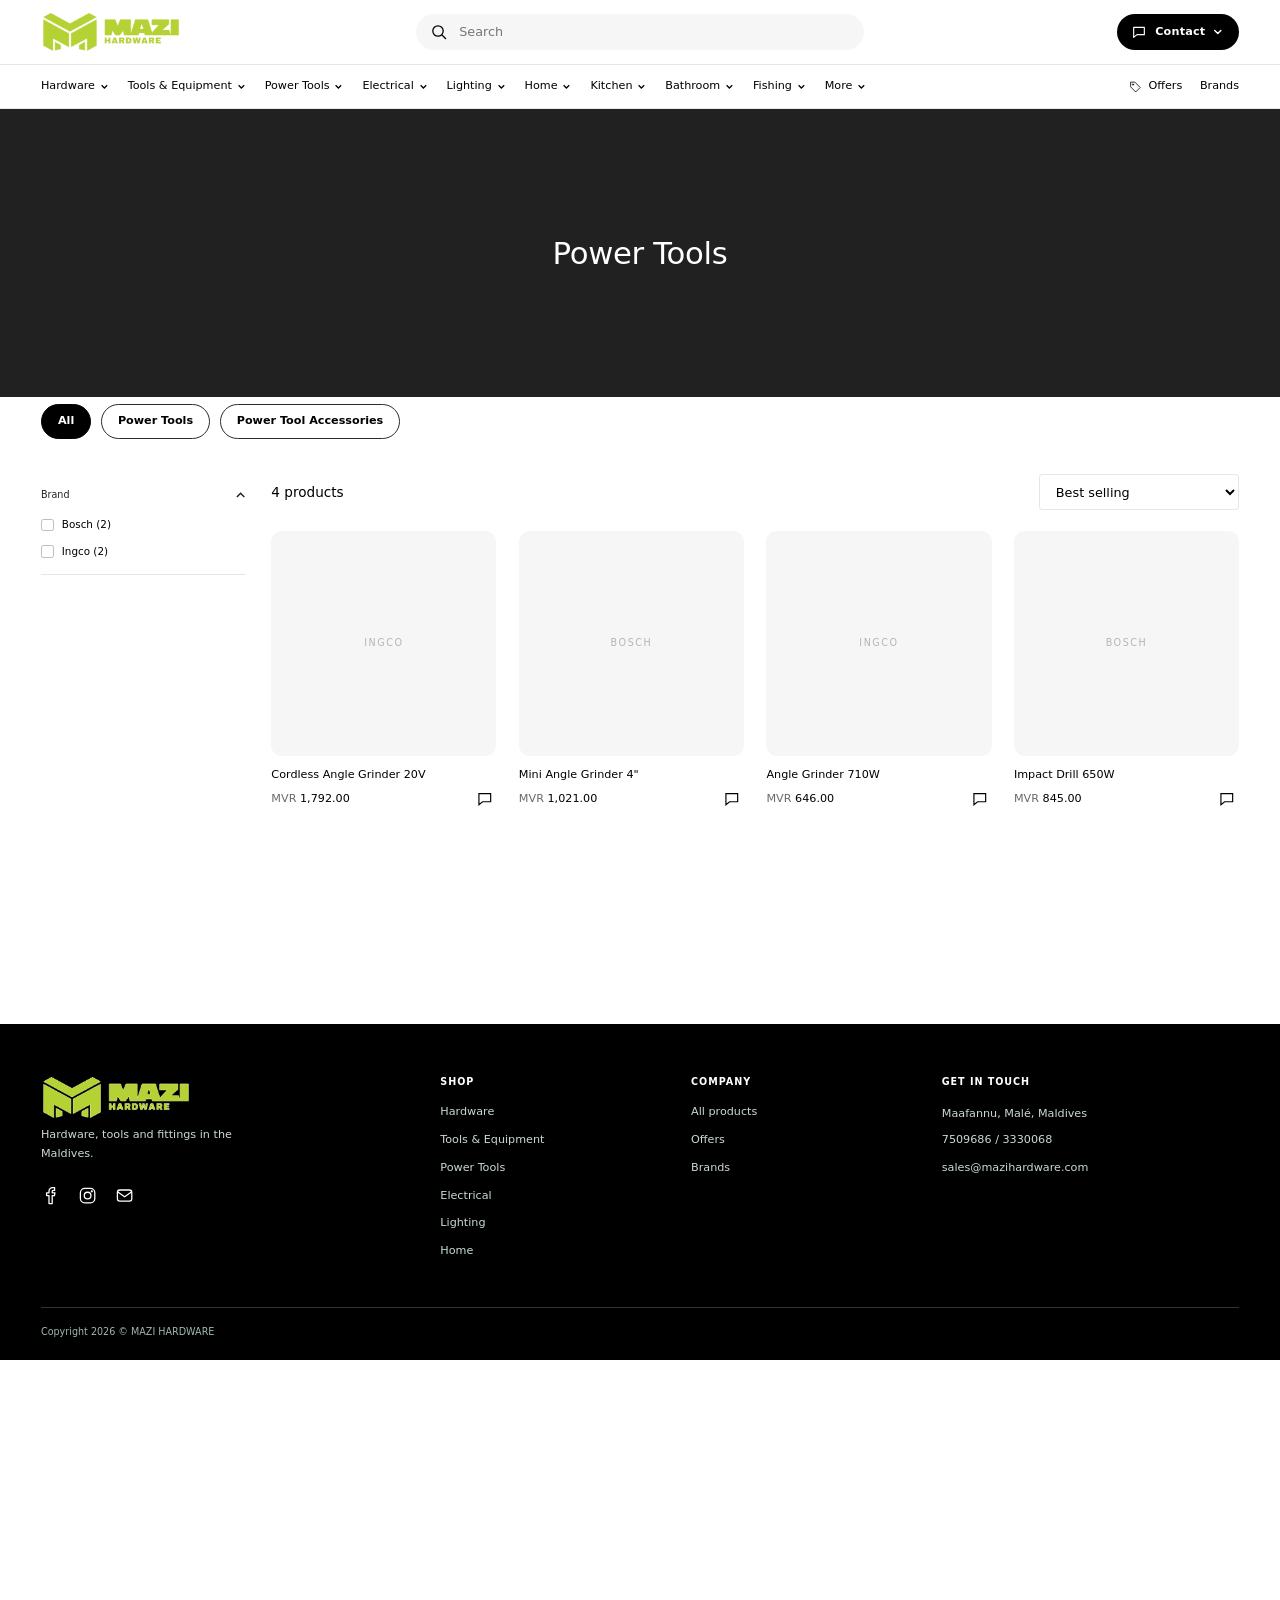
<file: power-tools.html>
<!DOCTYPE html>
<html lang="en"><head><meta charset="utf-8"><meta name="viewport" content="width=device-width, initial-scale=1">
<title>Power Tools – Mazi Hardware</title>
<meta name="description" content="Browse tools, tiles, paint, electrical, lighting and bathroom fittings from Mazi Hardware, Maldives.">
<link rel="stylesheet" href="style.css"></head><body data-cat="Power Tools">
<header id="hd"><div class="wrap top">
  <button class="burger" id="bg" aria-label="Menu"><svg width="26" height="26" fill="none" stroke="currentColor" stroke-width="1.6"><path d="M3 6h20M3 13h20M3 20h20"/></svg></button>
  <a href="index.html" class="logo"><img src="img/logo.png" alt="Mazi Hardware"></a>
  <form class="sb" id="sf"><button aria-label="Search"><svg width="22" height="22" fill="none" stroke="#000" stroke-width="1.6"><circle cx="10" cy="10" r="6.5"/><path d="m15 15 5 5"/></svg></button><input id="q" placeholder="Search" autocomplete="off"></form>
  <div class="contact" id="ct"><button class="cbtn2" id="ctb" type="button" aria-haspopup="true" aria-expanded="false"><svg viewBox="0 0 24 24"><path d="M4 5h16v11H9l-5 4z"/></svg><span>Contact</span><svg class="chv" viewBox="0 0 11 11" fill="none" stroke="currentColor" stroke-width="1.6"><path d="m2 4 3.5 3.5L9 4"/></svg></button><div class="cmenu" id="cm"><a id="hwa" target="_blank" rel="noreferrer"><i class="ci wa"><svg viewBox="0 0 24 24"><path d="M12 3a9 9 0 0 0-7.7 13.6L3 21l4.5-1.2A9 9 0 1 0 12 3z"/><path d="M9 8.5c0 3.5 3 6.5 6.5 6.5l1-1.6-2-1-1 .8c-1-.4-2-1.4-2.4-2.4l.8-1-1-2z"/></svg></i><span><b>WhatsApp</b><small>Chat with us</small></span></a><a id="hvb"><i class="ci vb"><svg viewBox="0 0 24 24"><path d="M6 4h12a3 3 0 0 1 3 3v8a3 3 0 0 1-3 3h-5l-4 3.5V18H6a3 3 0 0 1-3-3V7a3 3 0 0 1 3-3z"/><path d="M9.5 8c0 3 2.5 5.5 5.5 5.5l.8-1.4-1.8-.9-.8.7c-.9-.4-1.7-1.2-2-2.1l.7-.8-.9-1.8zM14 6.8a3.2 3.2 0 0 1 3 3"/></svg></i><span><b>Viber</b><small>Chat with us</small></span></a></div></div></div>
  <nav class="main"><div class="wrap"><ul id="navlist"></ul><div class="r"><a href="index.html#new"><svg viewBox="0 0 24 24"><path d="M3 12V4h8l10 10-8 8z"/><circle cx="7.5" cy="8.5" r="1.2"/></svg>Offers</a><a href="index.html#brands">Brands</a></div></div></nav></header>
<div class="blur" id="blur"></div><div class="ov" id="ov"></div>
<aside class="dr" id="dr"><div class="dh">Menu<button id="dx" aria-label="Close">×</button></div><div class="db" id="dm"></div></aside>
<main class="wrap page">
  <div class="crumb" id="cr"></div>
  <div class="sh"><h1 id="pt">Power Tools</h1><span id="cn" style="color:var(--mut)"></span></div>
  <div class="grid" id="grid"></div>
</main>
<footer id="contact"><div class="wrap"><div class="fg"><div><img src="img/logo.png" alt="Mazi Hardware"><p style="margin-top:14px">Hardware, tools and fittings in the Maldives.</p></div>
<div><h4>Contact</h4><p>Message us on WhatsApp or Viber to order.</p><a class="l" id="wa" target="_blank" rel="noreferrer">WhatsApp</a><a class="l" id="vb">Viber</a></div>
<div><h4>Browse</h4><div id="fb"></div></div></div><div class="cpr">© 2026 Mazi Hardware. All rights reserved.</div></div></footer>
<script src="script.js"></script></body></html>
</file>
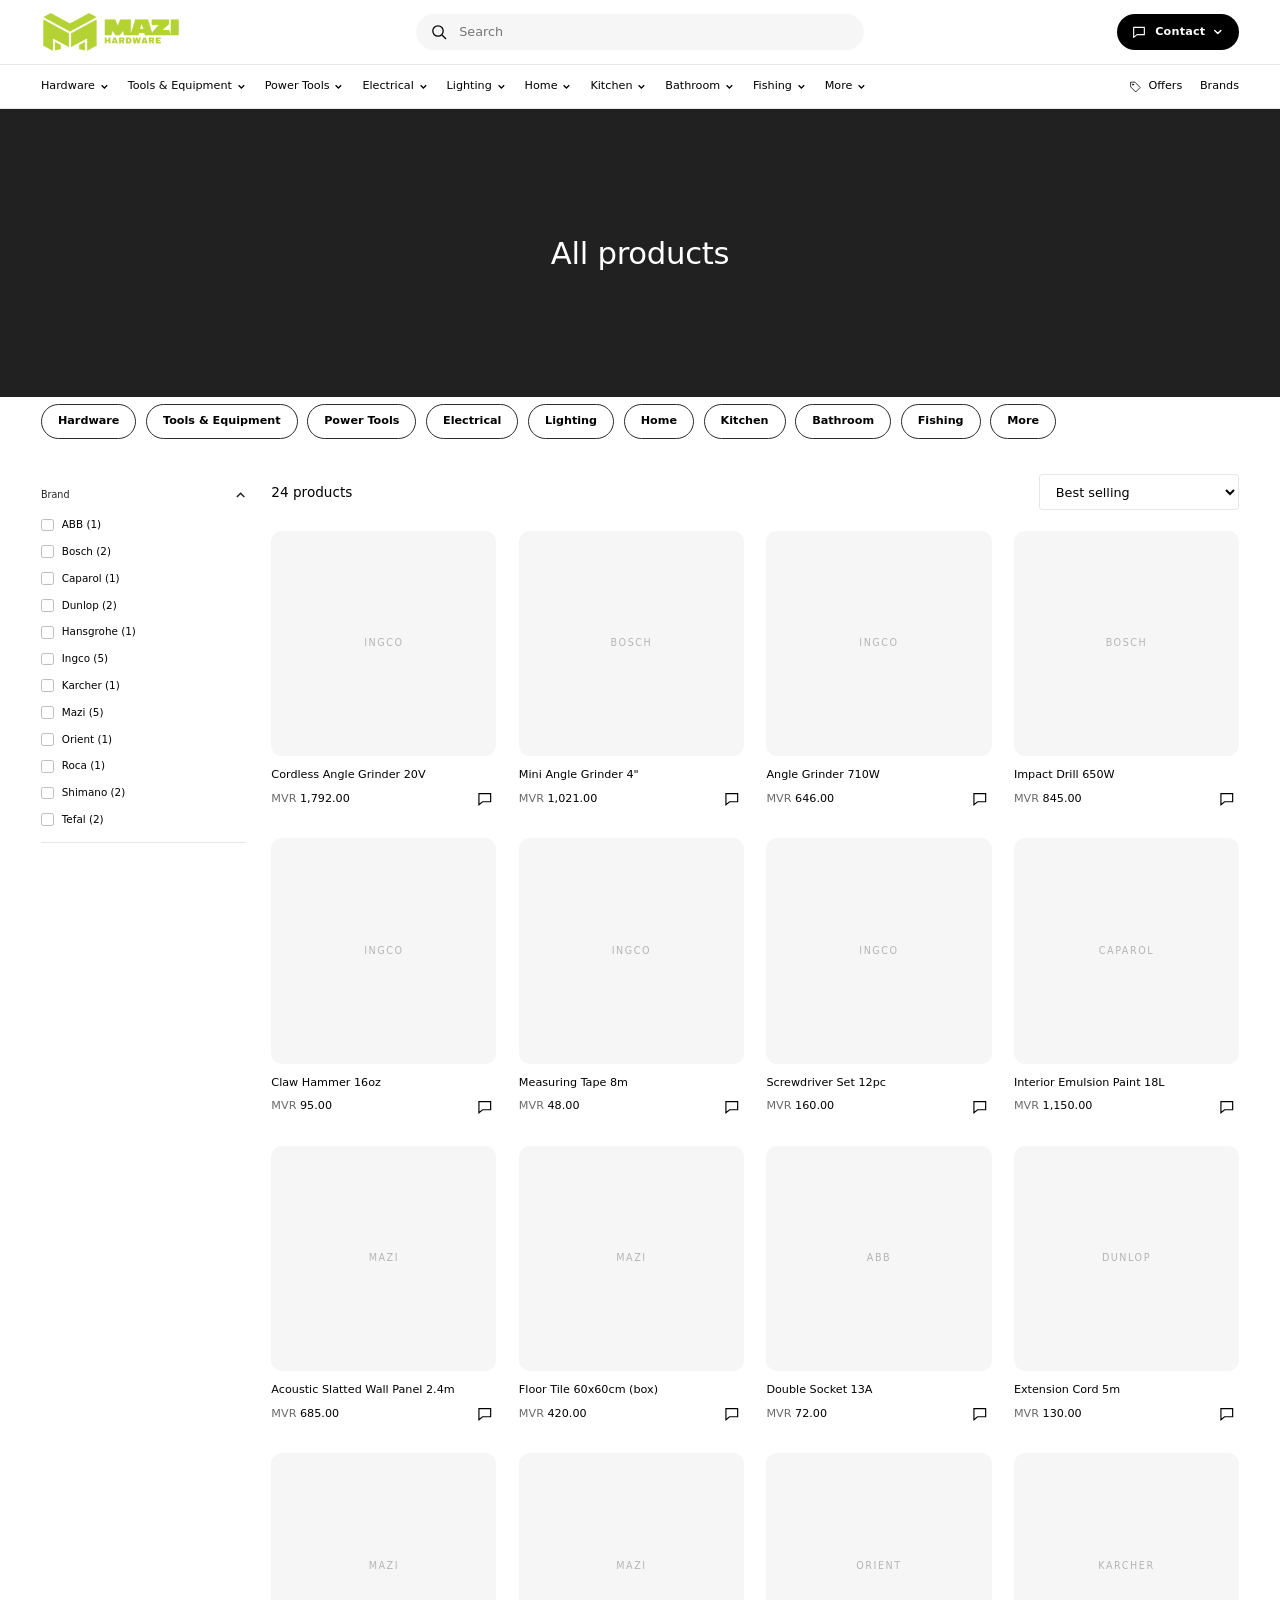
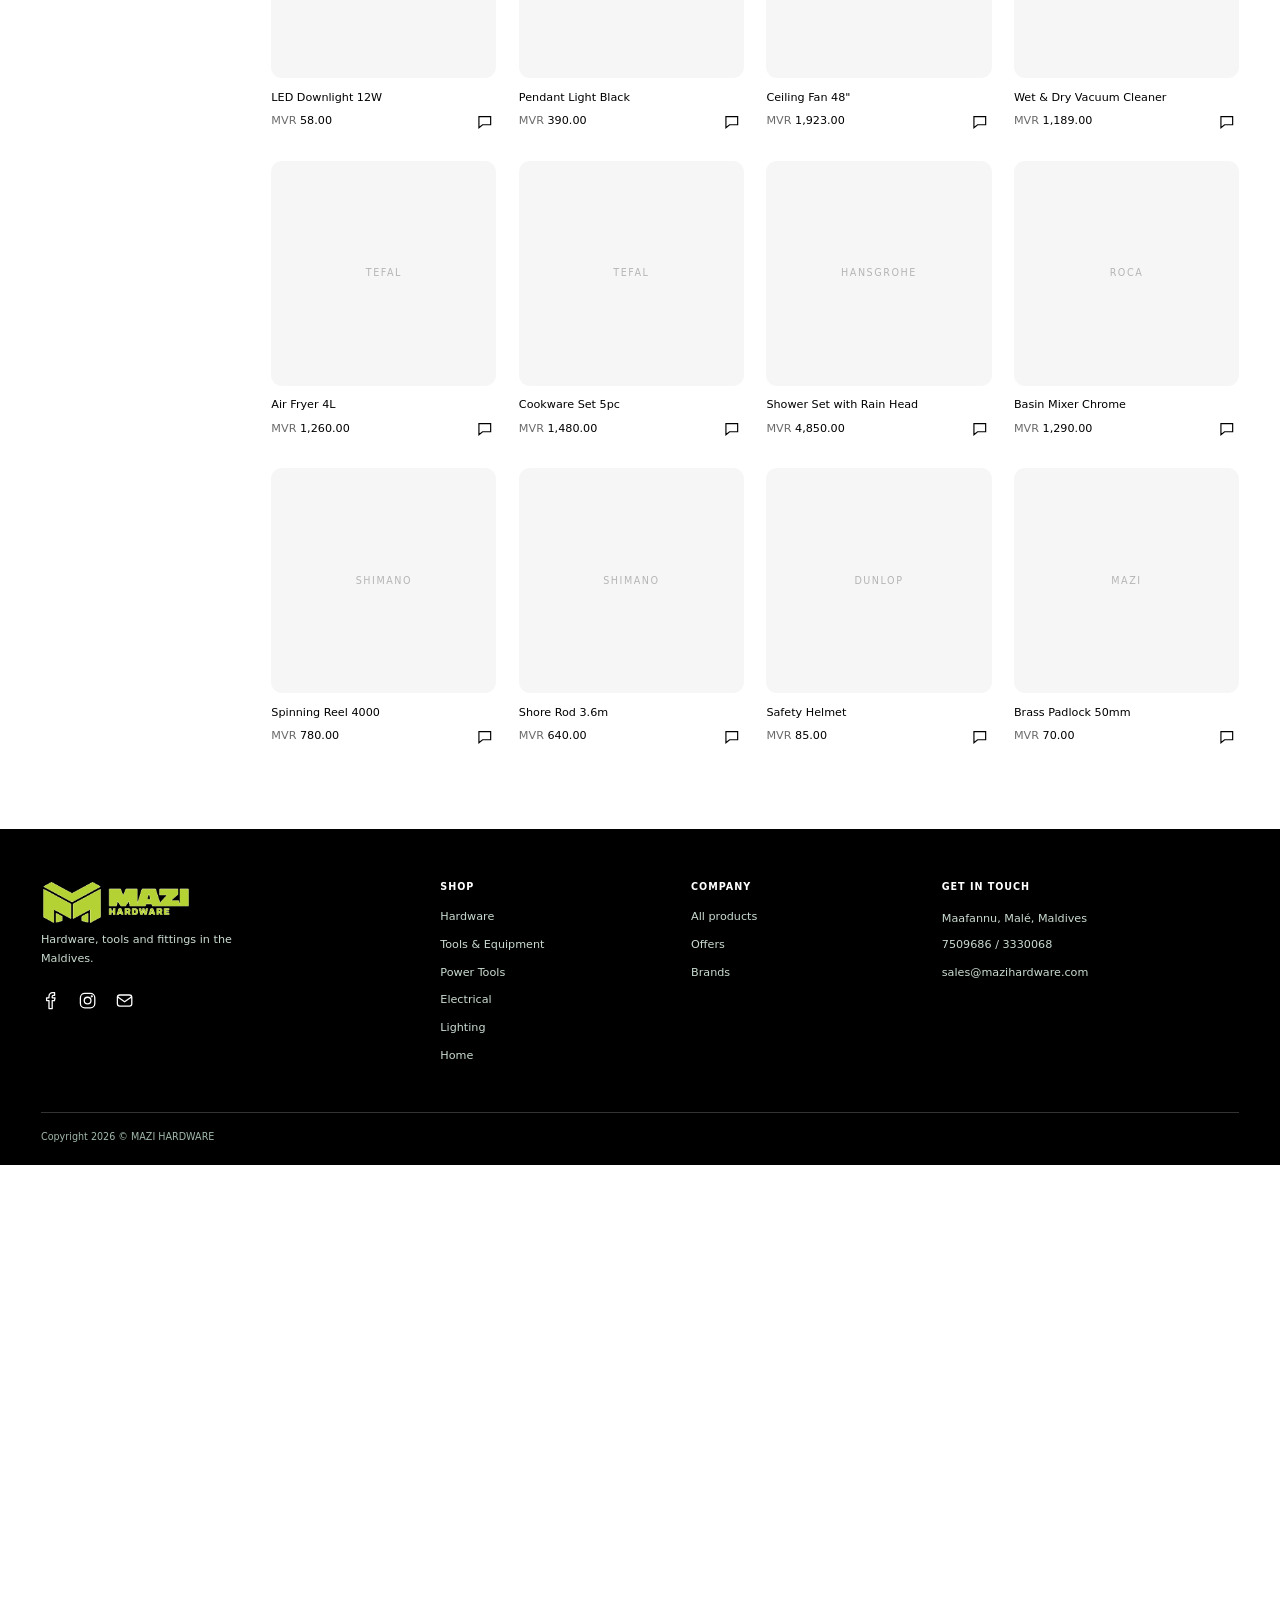
<file: products.html>
<!DOCTYPE html>
<html lang="en"><head><meta charset="utf-8"><meta name="viewport" content="width=device-width, initial-scale=1">
<title>All products – Mazi Hardware</title>
<meta name="description" content="Browse tools, tiles, paint, electrical, lighting and bathroom fittings from Mazi Hardware, Maldives.">
<link rel="stylesheet" href="style.css"></head><body data-cat="">
<header id="hd"><div class="wrap top">
  <button class="burger" id="bg" aria-label="Menu"><svg width="26" height="26" fill="none" stroke="currentColor" stroke-width="1.6"><path d="M3 6h20M3 13h20M3 20h20"/></svg></button>
  <a href="index.html" class="logo"><img src="img/logo.png" alt="Mazi Hardware"></a>
  <form class="sb" id="sf"><button aria-label="Search"><svg width="22" height="22" fill="none" stroke="#000" stroke-width="1.6"><circle cx="10" cy="10" r="6.5"/><path d="m15 15 5 5"/></svg></button><input id="q" placeholder="Search" autocomplete="off"></form>
  <div class="contact" id="ct"><button class="cbtn2" id="ctb" type="button" aria-haspopup="true" aria-expanded="false"><svg viewBox="0 0 24 24"><path d="M4 5h16v11H9l-5 4z"/></svg><span>Contact</span><svg class="chv" viewBox="0 0 11 11" fill="none" stroke="currentColor" stroke-width="1.6"><path d="m2 4 3.5 3.5L9 4"/></svg></button><div class="cmenu" id="cm"><a id="hwa" target="_blank" rel="noreferrer"><i class="ci wa"><svg viewBox="0 0 24 24"><path d="M12 3a9 9 0 0 0-7.7 13.6L3 21l4.5-1.2A9 9 0 1 0 12 3z"/><path d="M9 8.5c0 3.5 3 6.5 6.5 6.5l1-1.6-2-1-1 .8c-1-.4-2-1.4-2.4-2.4l.8-1-1-2z"/></svg></i><span><b>WhatsApp</b><small>Chat with us</small></span></a><a id="hvb"><i class="ci vb"><svg viewBox="0 0 24 24"><path d="M6 4h12a3 3 0 0 1 3 3v8a3 3 0 0 1-3 3h-5l-4 3.5V18H6a3 3 0 0 1-3-3V7a3 3 0 0 1 3-3z"/><path d="M9.5 8c0 3 2.5 5.5 5.5 5.5l.8-1.4-1.8-.9-.8.7c-.9-.4-1.7-1.2-2-2.1l.7-.8-.9-1.8zM14 6.8a3.2 3.2 0 0 1 3 3"/></svg></i><span><b>Viber</b><small>Chat with us</small></span></a></div></div></div>
  <nav class="main"><div class="wrap"><ul id="navlist"></ul><div class="r"><a href="index.html#new"><svg viewBox="0 0 24 24"><path d="M3 12V4h8l10 10-8 8z"/><circle cx="7.5" cy="8.5" r="1.2"/></svg>Offers</a><a href="index.html#brands">Brands</a></div></div></nav></header>
<div class="blur" id="blur"></div><div class="ov" id="ov"></div>
<aside class="dr" id="dr"><div class="dh">Menu<button id="dx" aria-label="Close">×</button></div><div class="db" id="dm"></div></aside>
<main class="wrap page">
  <div class="crumb" id="cr"></div>
  <div class="sh"><h1 id="pt">All products</h1><span id="cn" style="color:var(--mut)"></span></div>
  <div class="grid" id="grid"></div>
</main>
<footer id="contact"><div class="wrap"><div class="fg"><div><img src="img/logo.png" alt="Mazi Hardware"><p style="margin-top:14px">Hardware, tools and fittings in the Maldives.</p></div>
<div><h4>Contact</h4><p>Message us on WhatsApp or Viber to order.</p><a class="l" id="wa" target="_blank" rel="noreferrer">WhatsApp</a><a class="l" id="vb">Viber</a></div>
<div><h4>Browse</h4><div id="fb"></div></div></div><div class="cpr">© 2026 Mazi Hardware. All rights reserved.</div></div></footer>
<script src="script.js"></script></body></html>
</file>
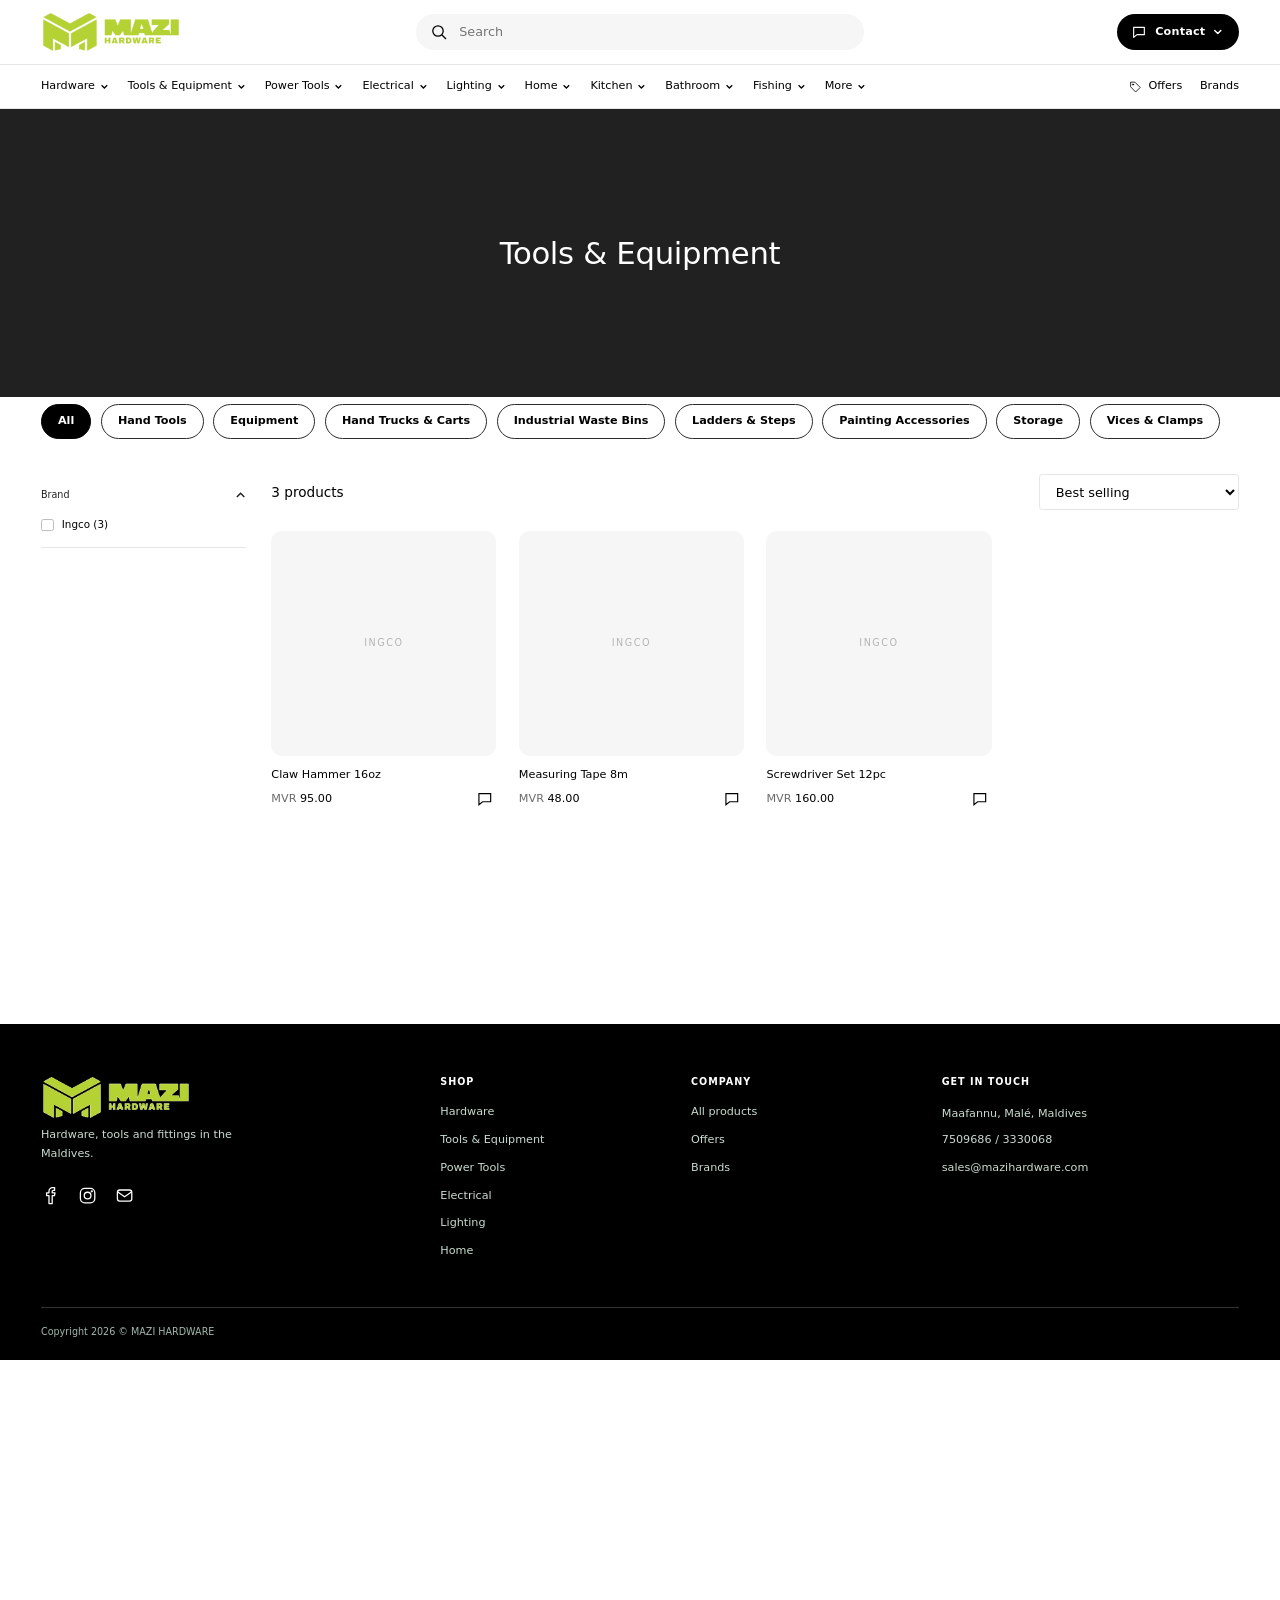
<file: tools-equipment.html>
<!DOCTYPE html>
<html lang="en"><head><meta charset="utf-8"><meta name="viewport" content="width=device-width, initial-scale=1">
<title>Tools &amp; Equipment – Mazi Hardware</title>
<meta name="description" content="Browse tools, tiles, paint, electrical, lighting and bathroom fittings from Mazi Hardware, Maldives.">
<link rel="stylesheet" href="style.css"></head><body data-cat="Tools &amp; Equipment">
<header id="hd"><div class="wrap top">
  <button class="burger" id="bg" aria-label="Menu"><svg width="26" height="26" fill="none" stroke="currentColor" stroke-width="1.6"><path d="M3 6h20M3 13h20M3 20h20"/></svg></button>
  <a href="index.html" class="logo"><img src="img/logo.png" alt="Mazi Hardware"></a>
  <form class="sb" id="sf"><button aria-label="Search"><svg width="22" height="22" fill="none" stroke="#000" stroke-width="1.6"><circle cx="10" cy="10" r="6.5"/><path d="m15 15 5 5"/></svg></button><input id="q" placeholder="Search" autocomplete="off"></form>
  <div class="contact" id="ct"><button class="cbtn2" id="ctb" type="button" aria-haspopup="true" aria-expanded="false"><svg viewBox="0 0 24 24"><path d="M4 5h16v11H9l-5 4z"/></svg><span>Contact</span><svg class="chv" viewBox="0 0 11 11" fill="none" stroke="currentColor" stroke-width="1.6"><path d="m2 4 3.5 3.5L9 4"/></svg></button><div class="cmenu" id="cm"><a id="hwa" target="_blank" rel="noreferrer"><i class="ci wa"><svg viewBox="0 0 24 24"><path d="M12 3a9 9 0 0 0-7.7 13.6L3 21l4.5-1.2A9 9 0 1 0 12 3z"/><path d="M9 8.5c0 3.5 3 6.5 6.5 6.5l1-1.6-2-1-1 .8c-1-.4-2-1.4-2.4-2.4l.8-1-1-2z"/></svg></i><span><b>WhatsApp</b><small>Chat with us</small></span></a><a id="hvb"><i class="ci vb"><svg viewBox="0 0 24 24"><path d="M6 4h12a3 3 0 0 1 3 3v8a3 3 0 0 1-3 3h-5l-4 3.5V18H6a3 3 0 0 1-3-3V7a3 3 0 0 1 3-3z"/><path d="M9.5 8c0 3 2.5 5.5 5.5 5.5l.8-1.4-1.8-.9-.8.7c-.9-.4-1.7-1.2-2-2.1l.7-.8-.9-1.8zM14 6.8a3.2 3.2 0 0 1 3 3"/></svg></i><span><b>Viber</b><small>Chat with us</small></span></a></div></div></div>
  <nav class="main"><div class="wrap"><ul id="navlist"></ul><div class="r"><a href="index.html#new"><svg viewBox="0 0 24 24"><path d="M3 12V4h8l10 10-8 8z"/><circle cx="7.5" cy="8.5" r="1.2"/></svg>Offers</a><a href="index.html#brands">Brands</a></div></div></nav></header>
<div class="blur" id="blur"></div><div class="ov" id="ov"></div>
<aside class="dr" id="dr"><div class="dh">Menu<button id="dx" aria-label="Close">×</button></div><div class="db" id="dm"></div></aside>
<main class="wrap page">
  <div class="crumb" id="cr"></div>
  <div class="sh"><h1 id="pt">Tools &amp; Equipment</h1><span id="cn" style="color:var(--mut)"></span></div>
  <div class="grid" id="grid"></div>
</main>
<footer id="contact"><div class="wrap"><div class="fg"><div><img src="img/logo.png" alt="Mazi Hardware"><p style="margin-top:14px">Hardware, tools and fittings in the Maldives.</p></div>
<div><h4>Contact</h4><p>Message us on WhatsApp or Viber to order.</p><a class="l" id="wa" target="_blank" rel="noreferrer">WhatsApp</a><a class="l" id="vb">Viber</a></div>
<div><h4>Browse</h4><div id="fb"></div></div></div><div class="cpr">© 2026 Mazi Hardware. All rights reserved.</div></div></footer>
<script src="script.js"></script></body></html>
</file>
<file: style.css>
:root{--ink:#000;--mut:#6b6b6b;--line:#e6e6e6;--soft:#f6f6f6;box-sizing:border-box}
*{box-sizing:border-box}html{scroll-behavior:smooth;scroll-padding-top:120px}
body{margin:0;font:14px/1.5 "Manrope",system-ui,-apple-system,"Segoe UI",Roboto,Arial,sans-serif;color:var(--ink);background:#fff}
a{color:inherit;text-decoration:none}button{font:inherit;cursor:pointer;color:inherit}
.wrap{max-width:1440px;margin:0 auto;padding:0 20px}
header{position:sticky;top:0;z-index:50;background:#fff}
.top{display:flex;align-items:center;gap:20px;height:72px}
.logo img{height:50px;display:block}
.sb{flex:0 1 560px;margin:0 auto;display:flex;align-items:center;background:var(--soft);border-radius:30px;height:46px;padding:0 18px;gap:12px}
.sb input{flex:1;min-width:0;border:0;background:none;font:inherit;font-size:16px;outline:0}
.sb button{background:none;border:0;padding:0;display:flex}
.top .sp{width:140px}
.burger{display:none;background:none;border:0;padding:6px}
nav.main{border-top:1px solid var(--line);border-bottom:1px solid var(--line);background:#fff}
nav.main .wrap{display:flex;justify-content:space-between}
nav.main ul{list-style:none;margin:0;padding:0;display:flex}
nav.main li>a,nav.main .r a{display:flex;align-items:center;gap:6px;height:46px;padding-right:22px;font-size:14px}
nav.main li:hover>a{text-decoration:underline}
nav.main .r{display:flex}nav.main .r a{padding:0 0 0 22px}
.hero:before{content:"";position:absolute;inset:0;background:rgba(0,0,0,.22)}
.hero .cp{position:absolute;left:0;right:0;bottom:36px}
.hero h1{margin:0;font-size:clamp(28px,3vw,40px);font-weight:400}.hero p{margin:4px 0 0;font-size:17px}
.hs{position:absolute;transform:translate(-50%,-50%)}
.hs>button{width:40px;height:40px;border-radius:50%;border:0;background:#fff;font-size:26px;line-height:1;display:grid;place-items:center;box-shadow:0 0 0 8px rgba(255,255,255,.3)}
.hs .tip{position:absolute;left:50%;top:54px;transform:translateX(-50%);background:#fff;color:#000;width:210px;padding:12px 14px;display:none;z-index:3}
.hs.on .tip{display:block}.tip b{display:block;font-weight:600}.tip span{color:var(--mut);display:block;margin:2px 0 8px}
.tip a{display:inline-block;border:1px solid #000;padding:5px 12px;font-size:12px;letter-spacing:.08em}.tip a:hover{background:#000;color:#fff}
.sec{padding:56px 0 0}
.ct{text-align:center;font-size:24px;font-weight:400;text-transform:uppercase;margin:0 0 36px}
.icons{display:grid;grid-template-columns:repeat(8,1fr);gap:10px}
.ico{background:none;border:0;display:flex;flex-direction:column;align-items:center;gap:14px;padding:10px 4px;font-size:15px;text-align:center}.ico:hover span{text-decoration:underline}
.ico svg{width:64px;height:64px;fill:none;stroke:#000;stroke-width:1.5;stroke-linecap:round;stroke-linejoin:round}
.tiles{display:grid;grid-template-columns:repeat(4,1fr);gap:32px;margin:56px 0 0;padding:0;width:100%}
.tile:before{content:"";position:absolute;inset:0;background:rgba(0,0,0,.28)}.tile *{position:relative}
.tile small{font-size:12px;letter-spacing:.06em;text-transform:uppercase}.tile span{font-size:clamp(17px,1.5vw,24px);margin-top:4px}
.brands{display:flex;justify-content:space-between;align-items:center;gap:36px;overflow:auto;padding:46px 0 10px;scrollbar-width:none}
.brands button{flex:0 0 auto;background:none;border:0;font-size:22px;letter-spacing:.02em;text-transform:uppercase;font-weight:800}.brands button:hover{text-decoration:underline}
.sh{display:flex;justify-content:space-between;align-items:center;margin-bottom:26px}
.sh h2{margin:0;font-size:32px;font-weight:400}
.btn{display:inline-block;background:#fff;color:#000;border:1px solid var(--line);padding:11px 20px;font-size:12px;letter-spacing:.2em;text-transform:uppercase}.btn:hover{background:#000;color:#fff;border-color:#000}
.row{display:grid;grid-template-columns:repeat(5,1fr);gap:22px}
.pc{display:flex;flex-direction:column}
.pi{aspect-ratio:1;background:var(--soft);display:grid;place-items:center;color:#b5b5b5;font-size:12px;letter-spacing:.16em;text-transform:uppercase}
.pc h3{font-size:14px;font-weight:400;margin:14px 0 4px;flex:1}
.pf{display:flex;justify-content:space-between;align-items:center}
.pf .p{color:var(--mut)}.pf .p b{color:#000;font-weight:500}
.pf a{display:flex;padding:4px}.pf svg{width:22px;height:22px;fill:none;stroke:#000;stroke-width:1.6}
.chips{display:flex;gap:8px;flex-wrap:wrap;margin-bottom:24px}
.chip{border:1px solid #000;background:#fff;padding:7px 16px;font-size:13px}.chip.on,.chip:hover{background:#000;color:#fff}
.grid{display:grid;grid-template-columns:repeat(5,1fr);gap:30px 22px}
.empty{padding:30px 0;color:var(--mut)}
footer{margin-top:80px;background:#000;color:#cfcfcf;padding:48px 0 22px}
.fg{display:grid;grid-template-columns:1.4fr 1fr 1fr;gap:30px}
footer h4{color:#fff;margin:0 0 10px;font-weight:600;text-transform:uppercase;font-size:12px;letter-spacing:.12em}footer p{margin:0 0 6px}footer img{height:46px;background:none;padding:0}
footer button,footer a.l{display:block;background:none;border:0;color:#cfcfcf;padding:3px 0;text-align:left}footer button:hover,footer a.l:hover{color:#fff;text-decoration:underline}
.cpr{border-top:1px solid #333;margin-top:28px;padding-top:16px;font-size:12px}
.ov{position:fixed;inset:0;background:#0007;opacity:0;pointer-events:none;z-index:90}.ov.on{opacity:1;pointer-events:auto}
.dr{position:fixed;top:0;bottom:0;left:0;width:min(340px,88vw);background:#fff;z-index:100;transform:translateX(-105%);transition:transform .2s;display:flex;flex-direction:column}.dr.on{transform:none}
.dh{display:flex;justify-content:space-between;padding:16px 20px;border-bottom:1px solid var(--line);font-weight:600}.dh button{background:none;border:0;font-size:24px;line-height:1}
.db{overflow:auto;padding:6px 20px}.db button{display:block;width:100%;text-align:left;background:none;border:0;border-bottom:1px solid var(--line);padding:14px 0}
@media(max-width:1100px){.row,.grid{grid-template-columns:repeat(3,1fr)}.icons{grid-template-columns:repeat(4,1fr)}.tiles{grid-template-columns:repeat(2,1fr);gap:16px;margin:40px 0 0}.cols{grid-template-columns:repeat(2,1fr)}}
@media(max-width:820px){nav.main{display:none}.burger{display:block}.top{height:60px;flex-wrap:wrap;gap:10px}.logo img{height:38px}.top .sp{display:none}.sb{order:3;flex:1 0 100%;margin:0 0 10px;height:42px}.top{height:auto;padding-top:8px}.fg{grid-template-columns:1fr}.hero{height:70vh}.sh h2{font-size:24px}}
@media(max-width:520px){.row,.grid{grid-template-columns:repeat(2,1fr);gap:22px 12px}.icons{grid-template-columns:repeat(2,1fr)}.ico svg{width:52px;height:52px}.tiles{grid-template-columns:1fr 1fr}.tile span{font-size:15px}}
:root{--hero:url(img/2_hero.webp)}
.hero{position:relative;height:calc(100vh - 119px);height:calc(100svh - 119px);min-height:520px;background:#444 var(--hero) center 50%/cover;color:#fff}
@media(max-width:820px){.hero{height:calc(100svh - 150px)}}
.tile{position:relative;aspect-ratio:.8;background:#333 var(--hero);background-size:260%;color:#fff;border:0;display:flex;flex-direction:column;justify-content:flex-end;align-items:center;padding:0 12px 26px;text-align:center}
header{box-shadow:none}
nav.main ul{margin-left:-12px}
nav.main li>a{padding:0 12px;transition:background .2s}
nav.main li>a svg{transition:transform .25s}
nav.main li.on>a{background:#f6f6f6;text-decoration:none}
nav.main li.on>a svg{transform:rotate(180deg)}
.mega{position:absolute;left:0;right:0;top:100%;background:#f6f6f6;padding:36px 0 22px;opacity:0;visibility:hidden;transform:translateY(-8px);transition:opacity .25s ease,transform .25s ease,visibility .25s;box-shadow:0 22px 30px -22px rgba(0,0,0,.35)}
nav.main li.on>.mega{opacity:1;visibility:visible;transform:none}
.mega .cols{display:grid;grid-template-columns:repeat(6,1fr);gap:0 28px;align-items:start}
.mega .g{margin-bottom:30px}
.mega h4{margin:0 0 14px;font-size:12px;font-weight:700;letter-spacing:.08em;text-transform:uppercase}
.mega .cols a{display:block;padding:4px 0;font-size:13px;color:#222;cursor:pointer;height:auto}.mega .cols a:hover{text-decoration:underline}
.blur{position:fixed;inset:0;z-index:40;background:rgba(255,255,255,.35);-webkit-backdrop-filter:blur(10px);backdrop-filter:blur(10px);opacity:0;visibility:hidden;transition:opacity .28s ease,visibility .28s}
body.mo .blur{opacity:1;visibility:visible}
.ico,.tile,.chip,.brands button{font-family:inherit}
.hs>button{color:#000}
.logo img{height:46px;width:auto}
nav.main li>a{white-space:nowrap}
.mega .cards{grid-column:5/7;grid-row:1;display:grid;grid-template-columns:1fr 1fr;gap:28px}
.mega .cols a.mc{display:flex;align-items:flex-end;aspect-ratio:.68;padding:0;border-radius:12px;background:#444 var(--hero);background-size:420%;position:relative;overflow:hidden;color:#fff;font-size:15px;font-weight:700}
.mega .cols a.mc:before{content:"";position:absolute;inset:0;background:rgba(0,0,0,.3)}
.mega .cols a.mc span{position:relative;padding:14px 14px}.mega .cols a.mc:hover{text-decoration:none}
/* Rounded corners (same curve as the file cards / Download button) */
:root{--r-box:14px;--r-btn:10px}
.pi,.tip,.mega .cols a.mc{border-radius:var(--r-box)}
.tile{border-radius:0;overflow:hidden}
.btn,.chip,.tip a{border-radius:var(--r-btn)}
.hs>button{border-radius:50%}
.mega{border-radius:0 0 var(--r-box) var(--r-box)}
.dr{border-radius:0 var(--r-box) var(--r-box) 0}
.footer img,footer img{border-radius:0}
/* Two-row header: logo | search | contact icons, then the menu row */
.top .sb{flex:0 1 560px;margin:0 auto}
.logo{flex:1 1 0}
.contact{flex:1 1 0;display:flex;justify-content:flex-end;align-items:center;gap:26px}
.cbtn{display:grid;place-items:center;padding:4px;color:#000;transition:opacity .2s,transform .2s}
.cbtn svg{width:26px;height:26px;fill:none;stroke:currentColor;stroke-width:1.5;stroke-linecap:round;stroke-linejoin:round}
.cbtn:hover{opacity:.6;transform:translateY(-1px)}
/* Contact button -> dropdown with WhatsApp / Viber */
.contact{position:relative}
.cbtn2{display:inline-flex;align-items:center;gap:10px;height:44px;padding:0 20px 0 18px;border:0;border-radius:30px;background:#000;color:#fff;font-size:14px;font-weight:600;letter-spacing:.02em;transition:background .2s}
.cbtn2:hover,.contact.open .cbtn2{background:#2a2a2a}
.cbtn2 svg{width:20px;height:20px;fill:none;stroke:currentColor;stroke-width:1.7;stroke-linecap:round;stroke-linejoin:round}
.cbtn2 .chv{width:12px;height:12px;transition:transform .25s}
.contact.open .cbtn2 .chv{transform:rotate(180deg)}
.cmenu{position:absolute;right:0;top:calc(100% + 12px);width:270px;background:#fff;border-radius:var(--r-box);padding:8px;z-index:70;box-shadow:0 0 0 1px var(--line),0 22px 44px -14px rgba(0,0,0,.28);opacity:0;visibility:hidden;transform:translateY(-6px);transition:opacity .2s ease,transform .2s ease,visibility .2s}
.contact.open .cmenu,.contact:hover .cmenu,.contact:has(.cbtn2:focus-visible) .cmenu{opacity:1;visibility:visible;transform:none}
/* only the button + menu react to the cursor (not the empty space around them) */
.contact{pointer-events:none}.cbtn2,.cmenu{pointer-events:auto}
.cmenu:before{content:"";position:absolute;left:0;right:0;top:-14px;height:14px}
.contact:hover .cbtn2{background:#2a2a2a}.contact:hover .cbtn2 .chv{transform:rotate(180deg)}
.cmenu a{display:flex;align-items:center;gap:14px;padding:11px 12px;border-radius:10px;transition:background .15s}
.cmenu a:hover{background:var(--soft)}
.cmenu b{display:block;font-size:14px;font-weight:600;line-height:1.3}
.cmenu small{display:block;font-size:12px;color:var(--mut);line-height:1.3}
.ci{flex:none;width:42px;height:42px;border-radius:50%;display:grid;place-items:center}
.ci.wa{background:#25d366}.ci.vb{background:#7360f2}
.ci svg{width:22px;height:22px;fill:none;stroke:#fff;stroke-width:1.6;stroke-linecap:round;stroke-linejoin:round}
@media(max-width:520px){.cbtn2 span{display:none}.cbtn2{padding:0 14px;gap:6px}.cmenu{width:250px}}
/* brand-colour accent line on top of the header (like Sonee's red line) */
.hero{height:calc(100vh - 136px);height:calc(100svh - 136px)}
/* taller header (desktop) */
@media(min-width:821px){
  .top{height:80px}
  .logo img{height:52px}
  nav.main li>a,nav.main .r a{height:54px}
}
/* menu row: bigger links, Offers + Brands on the right */
nav.main li>a,nav.main .r a{font-size:15px}
nav.main .r a{gap:8px}
nav.main .r svg{width:16px;height:16px;fill:none;stroke:currentColor;stroke-width:1.5;stroke-linecap:round;stroke-linejoin:round}
nav.main .r a:hover{text-decoration:underline}
@media(max-width:1280px){nav.main li>a,nav.main .r a{font-size:14px}}
@media(max-width:1180px){nav.main .r{display:none}}
@media(max-width:820px){.logo{flex:1}.contact{flex:0 0 auto;gap:14px}.cbtn svg{width:24px;height:24px}.hero{height:calc(100svh - 156px)}}
/* Compact mega menu: only the content area is "hoverable", so it closes as soon as the cursor leaves it */
.mega{padding:0;pointer-events:none}
.mega:before{content:"";position:absolute;left:0;right:0;top:0;height:16px;pointer-events:auto}
.mega .wrap{pointer-events:none}
.mega .cols{display:flex;flex-wrap:wrap;align-items:flex-start;gap:0 56px;width:fit-content;max-width:100%;padding:28px 0 8px;pointer-events:auto}
.mega .g{margin-bottom:20px}
.mega .cards{display:grid;grid-template-columns:repeat(2,150px);grid-column:auto;grid-row:auto;gap:20px}
.ls.two{columns:2;column-gap:40px}
.mega .cols a{break-inside:avoid;white-space:nowrap}
/* Category / catalog page */
.page{padding-top:32px;min-height:60vh}
.crumb{color:var(--mut);font-size:13px;margin-bottom:12px}.crumb a:hover{text-decoration:underline}
.sh h1{margin:0;font-size:32px;font-weight:400}
@media(max-width:820px){.sh h1{font-size:24px}}
/* Full-width video banner (below New Arrivals) */
.vbanner{position:relative;margin-top:56px;height:min(80vh,780px);min-height:360px;background:#444;overflow:hidden;color:#fff}
.vbanner video{position:absolute;inset:0;width:100%;height:100%;object-fit:cover;display:block}
.vbanner:before{content:"";position:absolute;inset:0;background:rgba(0,0,0,.12);z-index:1;pointer-events:none}
.vcta{position:absolute;left:0;right:0;bottom:48px;display:flex;justify-content:center;z-index:2}
.vbtn{background:transparent;color:#fff;border:2px solid #fff;border-radius:var(--r-btn);padding:15px 22px;font-size:13px;font-weight:700;letter-spacing:.2em;text-transform:uppercase;transition:background .2s,color .2s}
.vbtn:hover{background:#fff;color:#000}
@media(max-width:820px){.vbanner{height:56vh;margin-top:40px}.vcta{bottom:28px}}
/* Wider layout: much smaller side margins (header, menu, hero text, sections) */
.wrap{max-width:2200px;padding:0 clamp(20px,3.2vw,72px)} /* fluid: fills the screen, side margin scales with screen size */
@media(max-width:820px){.wrap{padding:0 16px}}

/* Flat category icons: plain black line icons, no tile, no hover/click effects */
.ico{cursor:default}
.ico svg{width:64px;height:64px;stroke-width:1.4;transition:none}
.ico:hover svg{transform:none}
.ico:hover span{text-decoration:none}
.ico:active,.ico:focus{outline:0}

/* Footer logo: no white box */
footer img,.footer img{background:transparent!important;padding:0!important;border-radius:0!important;box-shadow:none!important}

/* Bigger footer */
footer{padding:76px 0 30px;margin-top:100px}
.fg{gap:48px}
footer img{height:68px!important}
footer p{font-size:15px;line-height:1.6;margin:0 0 10px}
footer h4{font-size:13px;margin:0 0 16px}
footer a.l,footer button{font-size:15px;padding:5px 0}
footer .loc{display:flex;align-items:center;gap:10px;color:#fff}
footer .loc svg{width:20px;height:20px;flex:none}
.cpr{margin-top:44px;padding-top:20px;font-size:13px}

/* Category page: dark banner + pills + filter sidebar + product grid */
.phero{background:#212121;color:#fff;height:360px;display:flex;align-items:center}
.phero h1{margin:0;font-size:clamp(30px,3vw,44px);font-weight:400;letter-spacing:-.01em}
.page{padding-top:24px}
.pills{display:flex;gap:12px;flex-wrap:wrap;margin:8px 0 44px}
.pill{display:inline-flex;align-items:center;height:44px;padding:0 20px;border:1px solid #2b2b2b;border-radius:999px;background:#fff;color:#000;font-size:14px;font-weight:600}
.pill.on{background:#000;color:#fff;border-color:#000}
.pill:hover:not(.on){background:var(--soft)}
.shop{display:grid;grid-template-columns:256px 1fr;gap:32px}
.flt{font-size:13px}
.fb2{border-bottom:1px solid var(--line);padding:18px 0}
.fh{display:flex;justify-content:space-between;align-items:center;width:100%;background:none;border:0;padding:0;font-size:12px;color:#222}
.fh svg{width:14px;height:14px;transition:transform .2s;transform:rotate(180deg)}
.fb2:not(.open) .fh svg{transform:none}
.fbody{display:grid;gap:14px;padding-top:18px}
.fb2:not(.open) .fbody{display:none}
.ck{display:flex;align-items:center;gap:10px;cursor:pointer;font-size:13px}
.ck input{appearance:none;-webkit-appearance:none;width:16px;height:16px;margin:0;border:1px solid #bdbdbd;border-radius:3px;display:grid;place-items:center;flex:none;background:#fff}
.ck input:checked{background:#000;border-color:#000}
.ck input:checked::after{content:"";width:8px;height:4px;border-left:2px solid #fff;border-bottom:2px solid #fff;transform:rotate(-45deg) translate(1px,-1px)}
.bar{display:flex;justify-content:space-between;align-items:center;margin-bottom:26px}
.bar #cn{font-size:17px}
.bar select{font:inherit;font-size:16px;min-width:250px;padding:12px 16px;border:1px solid var(--line);border-radius:4px;background:#fff;cursor:pointer}
.shop .grid{grid-template-columns:repeat(4,1fr);gap:34px 28px}
@media(max-width:1100px){.shop .grid{grid-template-columns:repeat(3,1fr)}}
@media(max-width:820px){.phero{height:200px}.shop{grid-template-columns:1fr}.flt{display:flex;gap:24px;flex-wrap:wrap}.flt .fb2{flex:1 1 200px}.bar select{min-width:0}.pills{margin-bottom:28px;flex-wrap:nowrap;overflow:auto;scrollbar-width:none}.pill{flex:none}}
@media(max-width:520px){.shop .grid{grid-template-columns:repeat(2,1fr);gap:24px 12px}}

footer .cinfo{margin:0 0 10px}
footer .cinfo a.loc{display:flex;align-items:center;gap:10px;color:#fff;padding:5px 0;font-size:15px}
footer .cinfo a.loc:hover{text-decoration:underline}
footer .cinfo svg{width:20px;height:20px;flex:none}

/* Footer: dark green, column layout */
footer{margin-top:100px;padding:64px 0 26px;color:#cfcfcf;background:#000}
.fg2{display:grid;grid-template-columns:1.7fr 1fr 1fr 1.4fr;gap:48px}
footer img{height:56px!important;width:auto}
footer p{font-size:14px;line-height:1.7;margin:16px 0 0;color:#c9dbd0}
footer h4{color:#fff;margin:0 0 18px;font-size:12px;font-weight:700;letter-spacing:.1em;text-transform:uppercase}
footer .fg2 p{margin:0 0 12px}
footer a.l,footer #fb button{display:block;background:none;border:0;padding:0;margin:0 0 14px;font-size:14px;color:#c9dbd0;text-align:left}
footer a.l:hover,footer #fb button:hover{color:#fff;text-decoration:none}
.fc0 p{margin:18px 0 0;max-width:300px}
.soc{display:flex;gap:22px;margin-top:28px}
.soc a{display:grid;place-items:center;border:0;border-radius:0;background:none;color:#fff;transition:opacity .2s}
.soc a:hover{background:none;opacity:.6}
.soc svg{width:24px;height:24px}
footer .cpr{border-top:1px solid #333;margin-top:44px;padding-top:22px;font-size:12px;color:#9fb8aa}
@media(max-width:900px){.fg2{grid-template-columns:1fr 1fr;gap:36px}.fc0{grid-column:1/-1}}
@media(max-width:520px){.fg2{grid-template-columns:1fr}}

/* Brands: full-width slide-left marquee (seamless loop) */
body{overflow-x:clip}
.brands{display:block;width:100vw;margin:56px calc(50% - 50vw) 0;padding:44px 0 48px;background:none;overflow:hidden;gap:0}
.bh{text-align:center;font-size:12px;font-weight:700;letter-spacing:.16em;text-transform:uppercase;color:#6b6b6b;margin-bottom:30px}
.bm{overflow:hidden;-webkit-mask-image:linear-gradient(90deg,transparent,#000 12%,#000 88%,transparent);mask-image:linear-gradient(90deg,transparent,#000 12%,#000 88%,transparent)}
.bt{display:flex;align-items:center;width:max-content;animation:bscroll 45s linear infinite;will-change:transform}
.bm:hover .bt{animation-play-state:paused}
.bt button{flex:none;padding:0 52px;background:none;border:0;font-size:24px;font-weight:800;letter-spacing:.02em;text-transform:uppercase;color:#222;white-space:nowrap}
.bt button:hover{text-decoration:none;color:#000}
@keyframes bscroll{from{transform:translateX(0)}to{transform:translateX(-50%)}}
@media(max-width:820px){.bt button{font-size:19px;padding:0 34px}.bt{animation-duration:32s}}
@media(prefers-reduced-motion:reduce){.bt{animation:none}.bm{overflow-x:auto}}

/* Swapped: video is the top hero, image banner sits below New Arrivals */
.vbanner.first{margin-top:0;height:calc(100vh - 136px);height:calc(100svh - 136px);min-height:520px}
.hero.low{margin-top:56px;height:min(56vw,85vh,860px);min-height:360px}
@media(max-width:820px){.vbanner.first{height:calc(100svh - 156px)}.hero.low{height:56vh;margin-top:40px}}

/* Mega menu: square corners */
.mega{border-radius:0!important}

/* brand logos in the slider */
.bt button img{display:block;height:110px;width:auto;max-width:none}
@media(max-width:820px){.bt button img{height:76px}}

/* Viber icon */
.vi{flex:none;width:42px;height:42px;border-radius:50%;display:block;object-fit:cover}
.cbtn .vi{width:30px;height:30px}

/* hero hotspots above hero text */
.hs{z-index:2}.tip b+a{margin-top:8px}

/* ===== Laptop / desktop view = 80% (same as browser zoom 80%). Phones & tablets unchanged.
   To change: set --z (e.g. .85) and --zi to 1 / --z (e.g. 1.176) ===== */
@media(min-width:1100px){
  html{--z:.8;--zi:1.25;zoom:var(--z)}
  /* viewport units are scaled by zoom too, so compensate */
  .hero{height:calc(100svh*var(--zi) - 136px)}
  .vbanner{height:min(calc(80vh*var(--zi)),780px)}
  .vbanner.first{height:calc(100svh*var(--zi) - 136px)}
  .hero.low{height:min(calc(56vw*var(--zi)),calc(85vh*var(--zi)),860px)}
  .brands{width:calc(100vw*var(--zi));margin:56px calc(50% - 50vw*var(--zi)) 0}
  .page{min-height:calc(60vh*var(--zi))}
  .wrap{padding:0 clamp(20px,calc(3.2vw*var(--zi)),72px)}
}
</file>
